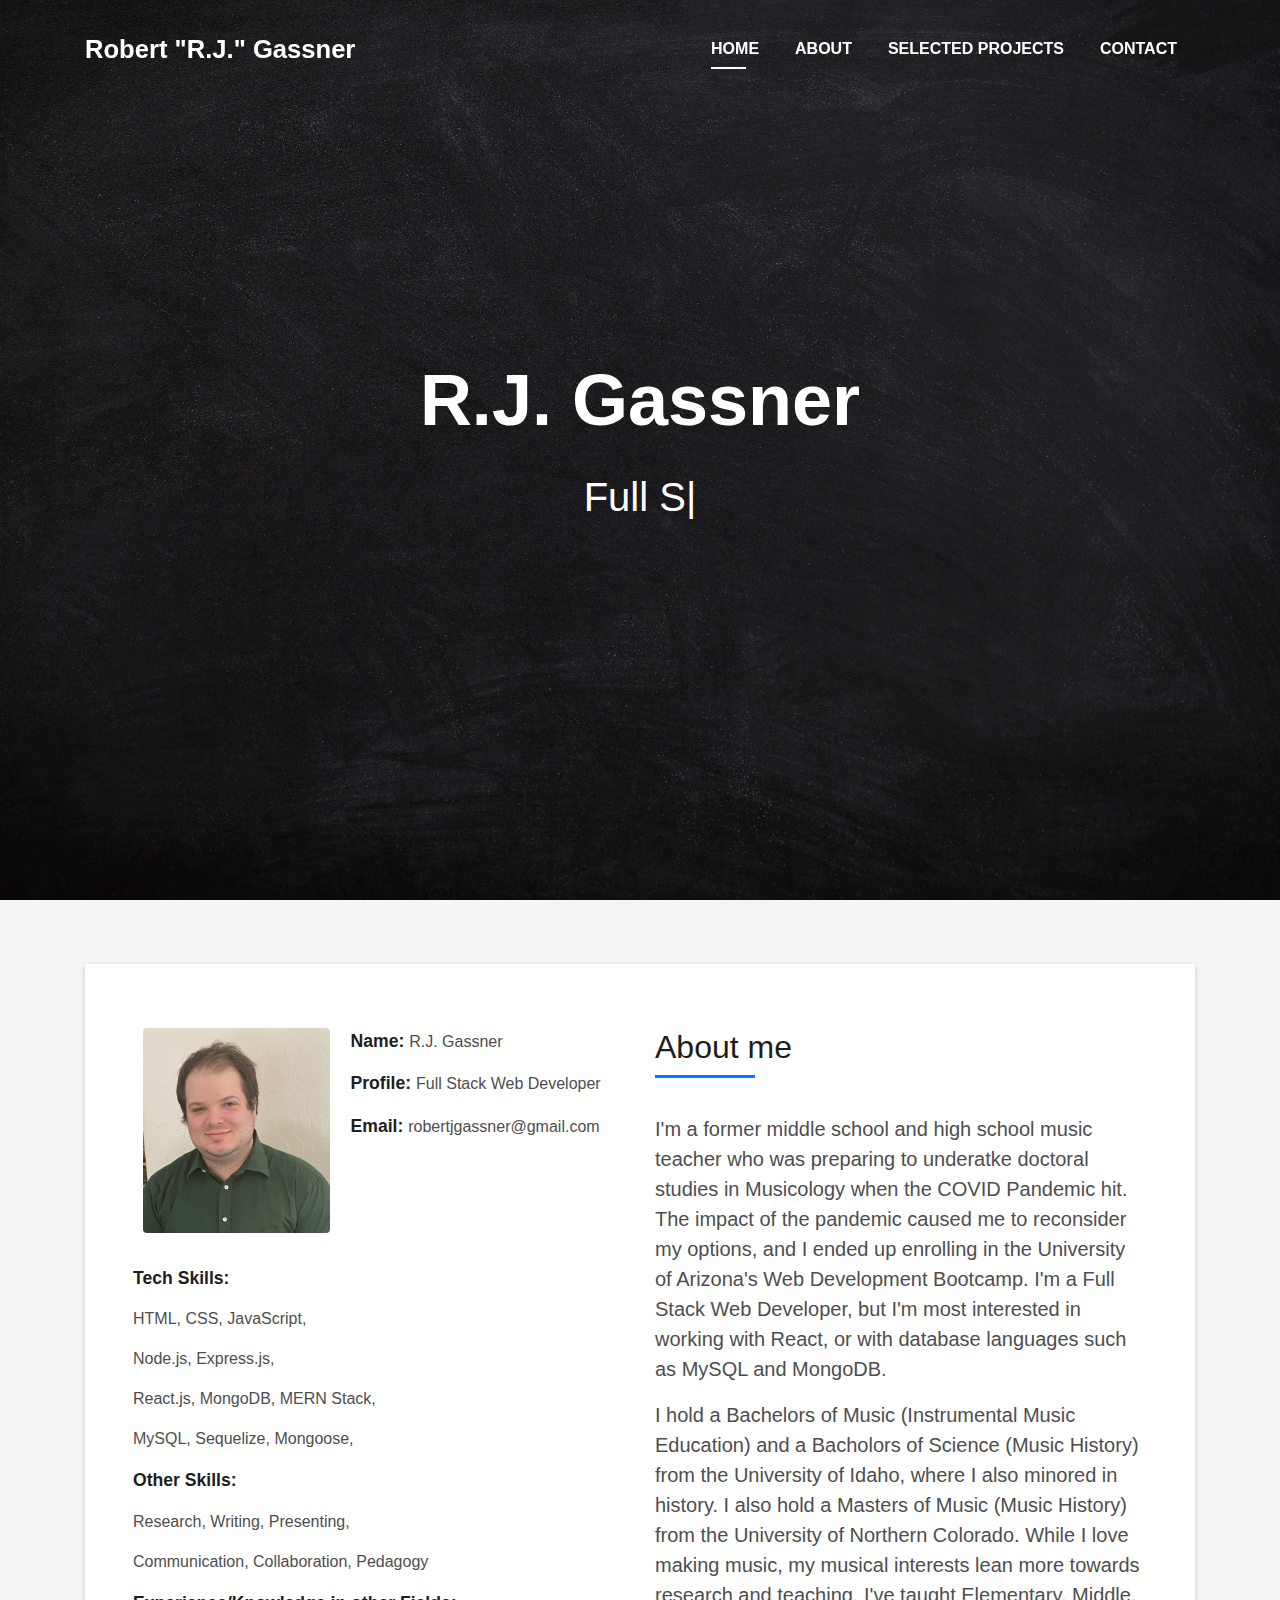
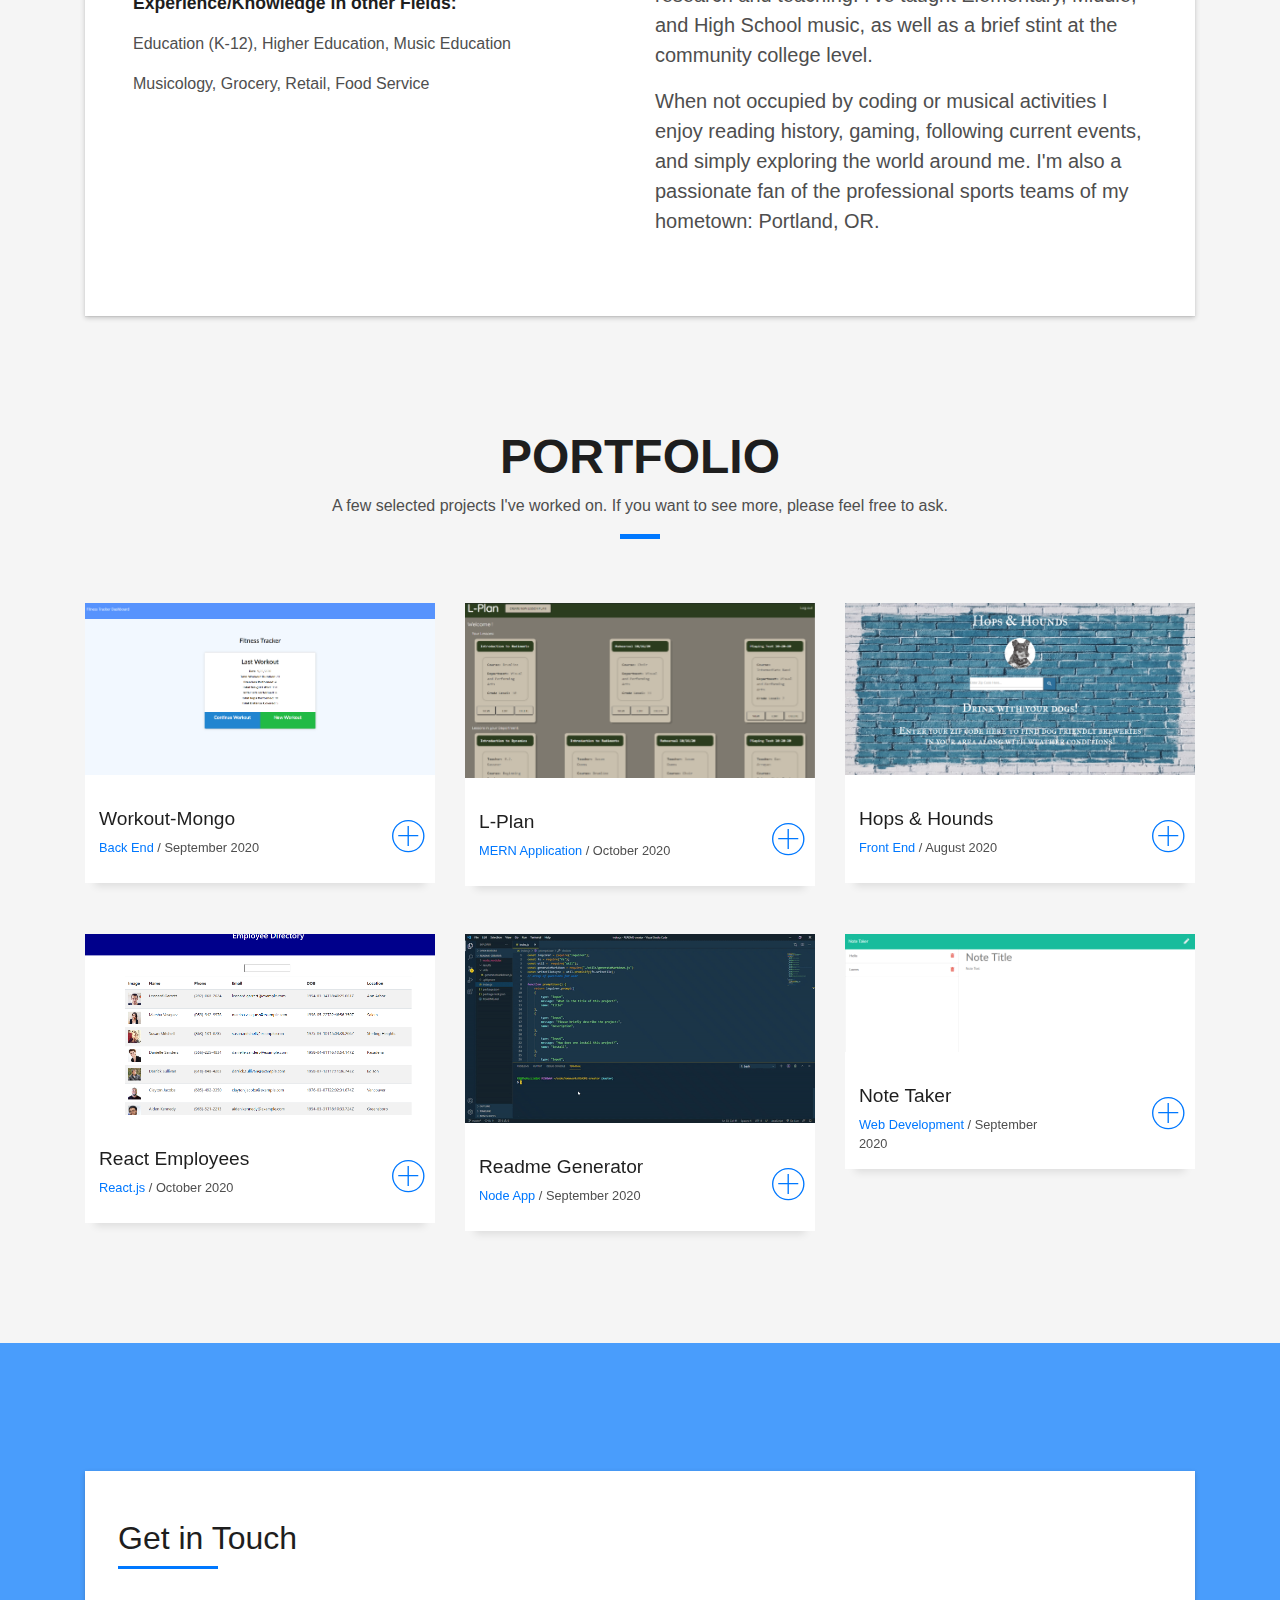
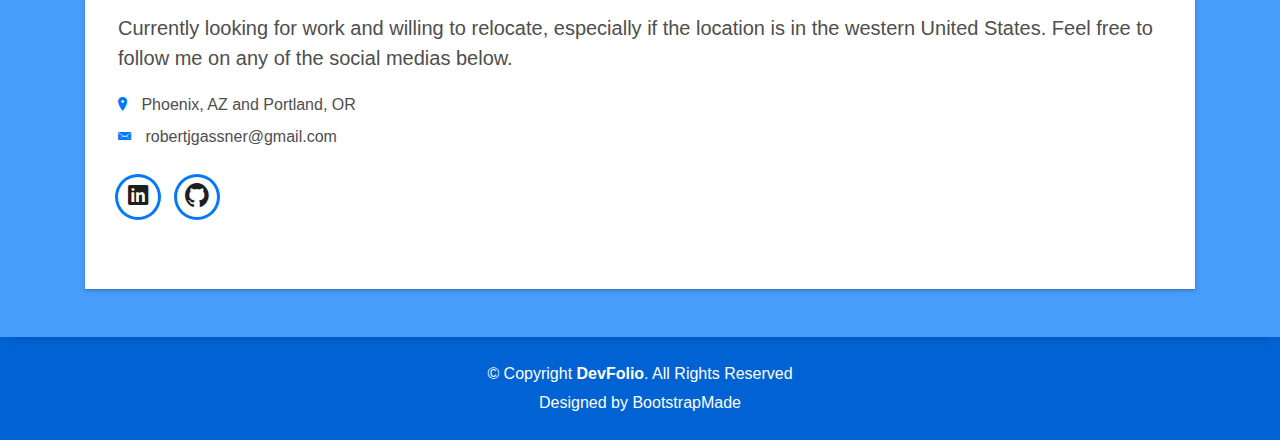
<file: index.html>
<!DOCTYPE html>
<html lang="en">

<head>
  <meta charset="utf-8">
  <meta content="width=device-width, initial-scale=1.0" name="viewport">

  <title>R.J. Gassner</title>
  <meta content="" name="descriptison">
  <meta content="" name="keywords">


  <!-- Vendor CSS Files -->
  <link href="assets/vendor/bootstrap/css/bootstrap.min.css" rel="stylesheet">
  <link href="assets/vendor/font-awesome/css/font-awesome.min.css" rel="stylesheet">
  <link href="assets/vendor/ionicons/css/ionicons.min.css" rel="stylesheet">
  <link href="assets/vendor/owl.carousel/assets/owl.carousel.min.css" rel="stylesheet">
  <link href="assets/vendor/venobox/venobox.css" rel="stylesheet">

  <!-- Template Main CSS File -->
  <link href="assets/css/style.css" rel="stylesheet">
  <link rel="stylesheet" href="https://cdn.jsdelivr.net/npm/bootstrap@4.5.3/dist/css/bootstrap.min.css" integrity="sha384-TX8t27EcRE3e/ihU7zmQxVncDAy5uIKz4rEkgIXeMed4M0jlfIDPvg6uqKI2xXr2" crossorigin="anonymous">

  <!-- =======================================================
  * Template Name: DevFolio - v2.3.0
  * Template URL: https://bootstrapmade.com/devfolio-bootstrap-portfolio-html-template/
  * Author: BootstrapMade.com
  * License: https://bootstrapmade.com/license/
  ======================================================== -->
</head>

<body id="page-top">

  <!-- ======= Header/ Navbar ======= -->
  <nav class="navbar navbar-b navbar-trans navbar-expand-md fixed-top" id="mainNav">
    <div class="container">
      <a class="navbar-brand js-scroll" href="#page-top">Robert "R.J." Gassner</a>
      <button class="navbar-toggler collapsed" type="button" data-toggle="collapse" data-target="#navbarDefault" aria-controls="navbarDefault" aria-expanded="false" aria-label="Toggle navigation">
        <span></span>
        <span></span>
        <span></span>
      </button>
      <div class="navbar-collapse collapse justify-content-end" id="navbarDefault">
        <ul class="navbar-nav">
          <li class="nav-item">
            <a class="nav-link js-scroll active" href="index.html">Home</a>
          </li>
          <li class="nav-item">
            <a class="nav-link js-scroll" href="#about">About</a>
          </li>
          <li class="nav-item">
            <a class="nav-link js-scroll" href="#work">Selected Projects</a>
          </li>
          <li class="nav-item">
            <a class="nav-link js-scroll" href="#contact">Contact</a>
          </li>
        </ul>
      </div>
    </div>
  </nav>

  <!-- ======= Intro Section ======= -->
  <div id="home" class="intro route bg-image" style="background-image: url(assets/img/blackboard.jpg)">
    <div class="overlay-itro"></div>
    <div class="intro-content display-table">
      <div class="table-cell">
        <div class="container">
          <!--<p class="display-6 color-d">Hello, world!</p>-->
          <h1 class="intro-title mb-4">R.J. Gassner</h1>
          <p class="intro-subtitle"><span class="text-slider-items">Full Stack Web Developer, Musicologist, Educator, Band Director</span><strong class="text-slider"></strong></p>
          <!-- <p class="pt-3"><a class="btn btn-primary btn js-scroll px-4" href="#about" role="button">Learn More</a></p> -->
        </div>
      </div>
    </div>
  </div><!-- End Intro Section -->

  <main id="main">

    <!-- ======= About Section ======= -->
    <section id="about" class="about-mf sect-pt4 route">
      <div class="container">
        <div class="row">
          <div class="col-sm-12">
            <div class="box-shadow-full">
              <div class="row">
                <div class="col-md-6">
                  <div class="row">
                    <div class="col-sm-6 col-md-5">
                      <div class="about-img">
                        <img src="assets/img/headshot.jpg" class="img-fluid rounded b-shadow-a" alt="">
                      </div>
                    </div>
                    <div class="col-sm-6 col-md-7">
                      <div class="about-info">
                        <p><span class="title-s">Name: </span> <span>R.J. Gassner</span></p>
                        <p><span class="title-s">Profile: </span> <span>Full Stack Web Developer</span></p>
                        <p><span class="title-s">Email: </span> <span>robertjgassner@gmail.com</span></p>
                       
                      </div>
                    </div>
                  </div>
                  <div class="skill-mf">
                    <p class="title-s">Tech Skills:</p>
                    <p> HTML, CSS, JavaScript,</p>
                    <p> Node.js, Express.js, </p>
                    <p>React.js, MongoDB, MERN Stack,</p>
                    <p>MySQL, Sequelize, Mongoose,</p>
                  </div>
                  <div>
                  <p class="title-s">Other Skills:</p>
                  <p> Research, Writing, Presenting,</p>
                  <p> Communication, Collaboration, Pedagogy</p>
                </div>
                <div>
                  <p class="title-s">Experience/Knowledge in other Fields:</p>
                  <p> Education (K-12), Higher Education, Music Education</p>
                  <p> Musicology, Grocery, Retail, Food Service</p>
                </div>
                </div>
                <div class="col-md-6">
                  <div class="about-me pt-4 pt-md-0">
                    <div class="title-box-2">
                      <h5 class="title-left">
                        About me
                      </h5>
                    </div>
                    <p class="lead">
                    I'm a former middle school and high school music teacher who was preparing to underatke doctoral studies in Musicology when the COVID Pandemic hit. The impact of the pandemic caused me to reconsider my options, and I ended up enrolling in the University of Arizona's Web Development Bootcamp. I'm a Full Stack Web Developer, but I'm most interested in working with React, or with database languages such as MySQL and MongoDB.
                    </p>
                    <p class="lead">
                      I hold a Bachelors of Music (Instrumental Music Education) and a Bacholors of Science (Music History) from the University of Idaho, where I also minored in history. I also hold a Masters of Music (Music History) from the University of Northern Colorado. While I love making music, my musical interests lean more towards research and teaching. I've taught Elementary, Middle, and High School music, as well as a brief stint at the community college level. 
                    </p>
                    <p class="lead">
                      When not occupied by coding or musical activities I enjoy reading history, gaming, following current events, and simply exploring the world around me. I'm also a passionate fan of the professional sports teams of my hometown: Portland, OR. 
                    </p>
                  </div>
                </div>
              </div>
            </div>
          </div>
        </div>
      </div>
    </section><!-- End About Section -->

  
    <!-- ======= Portfolio Section ======= -->
    <section id="work" class="portfolio-mf sect-pt4 route">
      <div class="container">
        <div class="row">
          <div class="col-sm-12">
            <div class="title-box text-center">
              <h3 class="title-a">
                Portfolio
              </h3>
              <p class="subtitle-a">
                A few selected projects I've worked on. If you want to see more, please feel free to ask. 
              </p>
              <div class="line-mf"></div>
            </div>
          </div>
        </div>
        <div class="row">
          <div class="col-md-4">
            <div class="work-box">
              <a href="assets/img/workout_mongo.png" data-gall="portfolioGallery" class="venobox">
                <div class="work-img">
                  <img src="assets/img/workout_mongo.png" alt="a screen shot of the application" class="img-fluid">
                </div>
              </a>
              <div class="work-content">
                <div class="row">
                  <div class="col-sm-8">
                    <h2 class="w-title">Workout-Mongo</h2>
                    <div class="w-more">
                      <span class="w-ctegory">Back End</span> / <span class="w-date">September 2020</span>
                    </div>
                  </div>
                  <div class="col-sm-4">
                    <div class="w-like">
                      <a href="https://razzlejazzled.github.io/RJ-G-Portfolio/Pages/portfolio-details.html"> <span class="ion-ios-plus-outline"></span></a>
                    </div>
                  </div>
                </div>
              </div>
            </div>
          </div>
          <div class="col-md-4">
            <div class="work-box">
              <a href="assets\img\l-planscreenshot.png" data-gall="portfolioGallery" class="venobox">
                <div class="work-img">
                  <img src="assets\img\l-planscreenshot.png" alt="a screenshot of the deployed application" class="img-fluid">
                </div>
              </a>
              <div class="work-content">
                <div class="row">
                  <div class="col-sm-8">
                    <h2 class="w-title">L-Plan</h2>
                    <div class="w-more">
                      <span class="w-ctegory">MERN Application</span> / <span class="w-date">October 2020</span>
                    </div>
                  </div>
                  <div class="col-sm-4">
                    <div class="w-like">
                      <a href="https://razzlejazzled.github.io/RJ-G-Portfolio/Pages/lplan-details.html"> <span class="ion-ios-plus-outline"></span></a>
                    </div>
                  </div>
                </div>
              </div>
            </div>
          </div>
          <div class="col-md-4">
            <div class="work-box">
              <a href="assets\img\h&h.png" data-gall="portfolioGallery" class="venobox">
                <div class="work-img">
                  <img src="assets\img\h&h.png" alt="a screenshot of the deployed application" class="img-fluid">
                </div>
              </a>
              <div class="work-content">
                <div class="row">
                  <div class="col-sm-8">
                    <h2 class="w-title">Hops & Hounds</h2>
                    <div class="w-more">
                      <span class="w-ctegory">Front End</span> / <span class="w-date">August 2020</span>
                    </div>
                  </div>
                  <div class="col-sm-4">
                    <div class="w-like">
                      <a href="Pages/hh-details.html"> <span class="ion-ios-plus-outline"></span></a>
                    </div>
                  </div>
                </div>
              </div>
            </div>
          </div>
          <div class="col-md-4">
            <div class="work-box">
              <a href="assets/img/RE.png" data-gall="portfolioGallery" class="venobox">
                <div class="work-img">
                  <img src="assets/img/RE.png" alt="a screenshot of the deployed application" class="img-fluid">
                </div>
              </a>
              <div class="work-content">
                <div class="row">
                  <div class="col-sm-8">
                    <h2 class="w-title">React Employees</h2>
                    <div class="w-more">
                      <span class="w-ctegory">React.js</span> / <span class="w-date">October 2020</span>
                    </div>
                  </div>
                  <div class="col-sm-4">
                    <div class="w-like">
                      <a href="Pages/react-employee-details.html"> <span class="ion-ios-plus-outline"></span></a>
                    </div>
                  </div>
                </div>
              </div>
            </div>
          </div>
          <div class="col-md-4">
            <div class="work-box">
              <a href="assets\img\README_gif.gif" data-gall="portfolioGallery" class="venobox">
                <div class="work-img">
                  <img src="assets\img\README_gif.gif" alt="a gif of the application" class="img-fluid">
                </div>
              </a>
              <div class="work-content">
                <div class="row">
                  <div class="col-sm-8">
                    <h2 class="w-title">Readme Generator</h2>
                    <div class="w-more">
                      <span class="w-ctegory">Node App</span> / <span class="w-date">September 2020</span>
                    </div>
                  </div>
                  <div class="col-sm-4">
                    <div class="w-like">
                      <a href="Pages/readme-details.html"> <span class="ion-ios-plus-outline"></span></a>
                    </div>
                  </div>
                </div>
              </div>
            </div>
          </div>
          <div class="col-md-4">
            <div class="work-box">
              <a href="assets\img\notetaker.png" data-gall="portfolioGallery" class="venobox">
                <div class="work-img">
                  <img src="assets\img\notetaker.png" alt="a screenshot of the deployed application" class="img-fluid">
                </div>
              </a>
              <div class="work-content">
                <div class="row">
                  <div class="col-sm-8">
                    <h2 class="w-title">Note Taker</h2>
                    <div class="w-more">
                      <span class="w-ctegory">Web Development</span> / <span class="w-date">September 2020</span>
                    </div>
                  </div>
                  <div class="col-sm-4">
                    <div class="w-like">
                      <a href="Pages/nt-details.html"> <span class="ion-ios-plus-outline"></span></a>
                    </div>
                  </div>
                </div>
              </div>
            </div>
          </div>

        </div>
      </div>
    </section><!-- End Portfolio Section -->

  

    <!-- ======= Contact Section ======= -->
    <section class="paralax-mf footer-paralax bg-image sect-mt4 route" style="background-image: url(assets/img/overlay-bg.jpg)">
      <div class="overlay-mf"></div>
      <div class="container">
        <div class="row">
          <div class="col-sm-12">
            <div class="contact-mf">
              <div id="contact" class="box-shadow-full">
                <div class="row">
        
                
                    <div class="title-box-2 pt-4 pt-md-0">
                      <h5 class="title-left">
                        Get in Touch
                      </h5>
                    </div>
                    <div class="more-info">
                      <p class="lead">
                        Currently looking for work and willing to relocate, especially if the location is in the western United States. 

                        Feel free to follow me on any of the social medias below. 
                      </p>
                      <ul class="list-ico">
                        <li><span class="ion-ios-location"></span> Phoenix, AZ and Portland, OR</li>
                        <li><span class="ion-email"></span> robertjgassner@gmail.com</li>
                        
                        
                      </ul>
                    </div>
                    <div class="socials">
                      <ul>
                        <li><a href="https://www.linkedin.com/in/rjgassner/"><span class="ico-circle"><i class="ion-social-linkedin"></i></span></a></li>
                        <li><a href="https://github.com/razzlejazzled"><span class="ico-circle"><i class="ion-social-github"></i></span></a></li>
                        
                      </ul>
                    </div>
                  </div>
                </div>
              </div>
            </div>
          </div>
        </div>
      </div>
    </section><!-- End Contact Section -->

  </main><!-- End #main -->

  <!-- ======= Footer ======= -->
  <footer>
    <div class="container">
      <div class="row">
        <div class="col-sm-12">
          <div class="copyright-box">
            <p class="copyright">&copy; Copyright <strong>DevFolio</strong>. All Rights Reserved</p>
            <div class="credits">
              <!--
              All the links in the footer should remain intact.
              You can delete the links only if you purchased the pro version.
              Licensing information: https://bootstrapmade.com/license/
              Purchase the pro version with working PHP/AJAX contact form: https://bootstrapmade.com/buy/?theme=DevFolio
            -->
              Designed by <a href="https://bootstrapmade.com/">BootstrapMade</a>
            </div>
          </div>
        </div>
      </div>
    </div>
  </footer><!-- End  Footer -->

  <a href="#" class="back-to-top"><i class="fa fa-chevron-up"></i></a>
  <div id="preloader"></div>

  <!-- Vendor JS Files -->
  <script src="assets/vendor/jquery/jquery.min.js"></script>
  <script src="assets/vendor/bootstrap/js/bootstrap.bundle.min.js"></script>
  <script src="assets/vendor/jquery.easing/jquery.easing.min.js"></script>
  <script src="assets/vendor/php-email-form/validate.js"></script>
  <script src="assets/vendor/waypoints/jquery.waypoints.min.js"></script>
  <script src="assets/vendor/counterup/jquery.counterup.min.js"></script>
  <script src="assets/vendor/owl.carousel/owl.carousel.min.js"></script>
  <script src="assets/vendor/typed.js/typed.min.js"></script>
  <script src="assets/vendor/venobox/venobox.min.js"></script>

  <!-- Template Main JS File -->
  <script src="assets/js/main.js"></script>

</body>

</html>
</file>
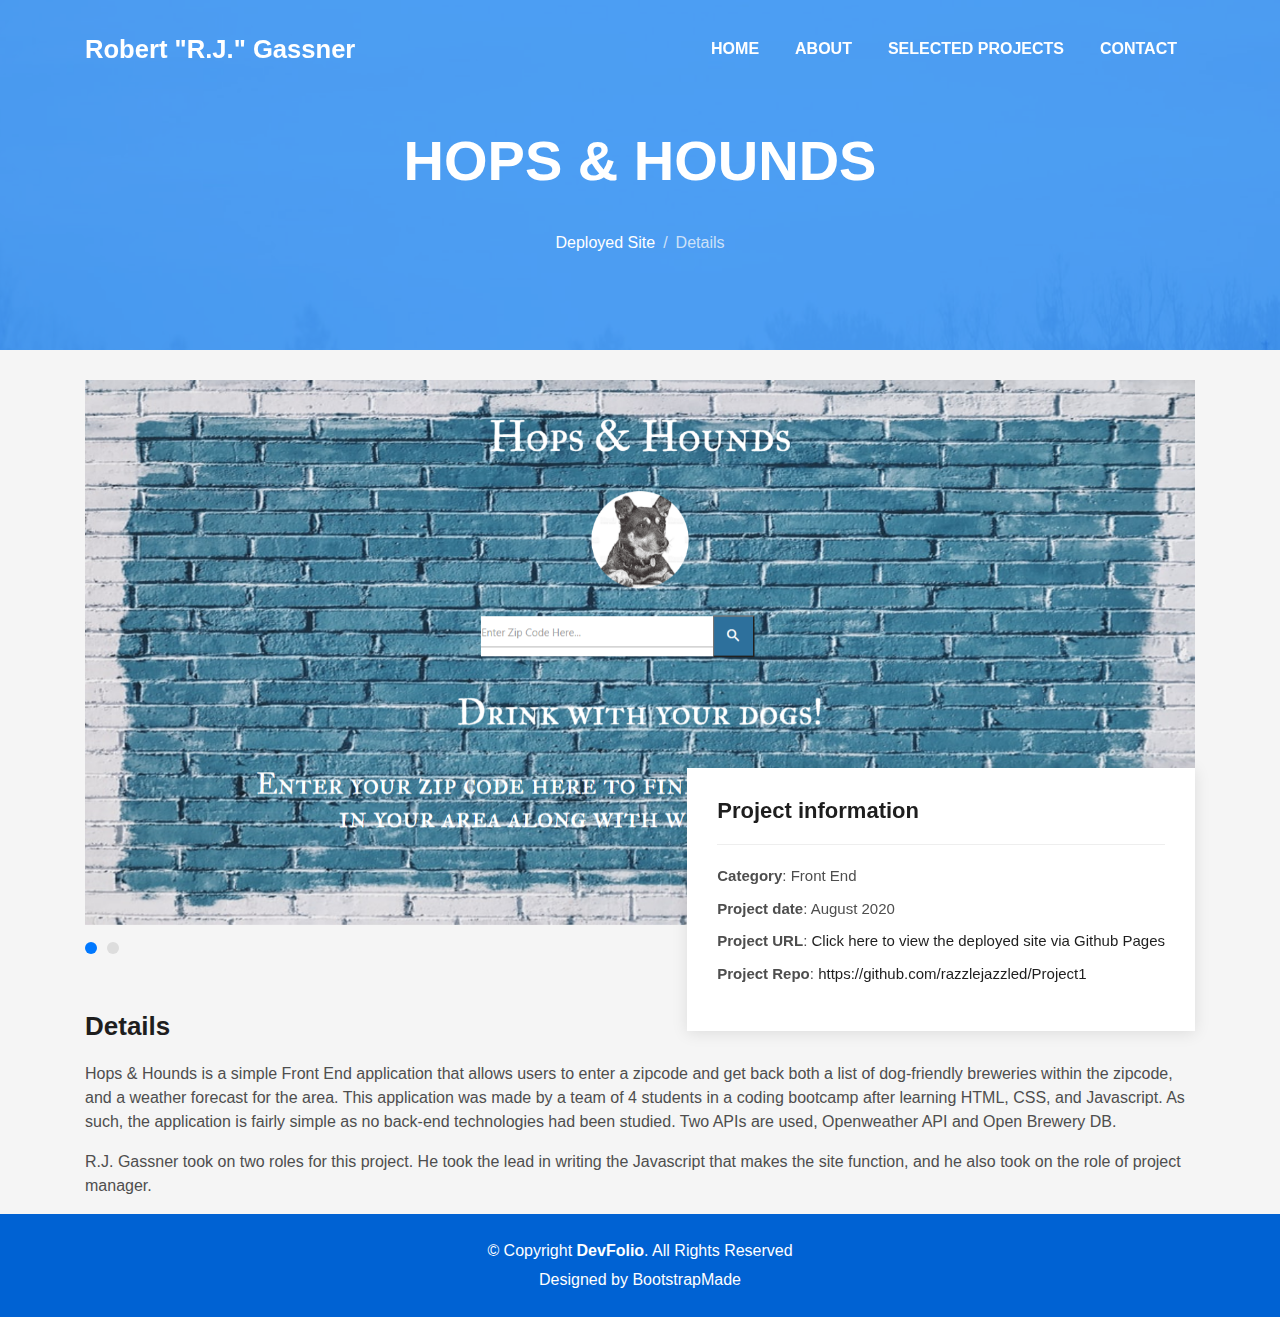
<file: hh-details.html>
<!DOCTYPE html>
<html lang="en">

<head>
  <meta charset="utf-8">
  <meta content="width=device-width, initial-scale=1.0" name="viewport">

  <title>R.J. Gassner</title>
  <meta content="" name="descriptison">
  <meta content="" name="keywords">

  <!-- Favicons -->
  <link href="assets/img/favicon.png" rel="icon">
  <link href="assets/img/apple-touch-icon.png" rel="apple-touch-icon">

  <!-- Vendor CSS Files -->
  <link href="assets/vendor/bootstrap/css/bootstrap.min.css" rel="stylesheet">
  <link href="assets/vendor/font-awesome/css/font-awesome.min.css" rel="stylesheet">
  <link href="assets/vendor/ionicons/css/ionicons.min.css" rel="stylesheet">
  <link href="assets/vendor/owl.carousel/assets/owl.carousel.min.css" rel="stylesheet">
  <link href="assets/vendor/venobox/venobox.css" rel="stylesheet">

  <!-- Template Main CSS File -->
  <link href="assets/css/style.css" rel="stylesheet">

  <!-- =======================================================
  * Template Name: DevFolio - v2.3.0
  * Template URL: https://bootstrapmade.com/devfolio-bootstrap-portfolio-html-template/
  * Author: BootstrapMade.com
  * License: https://bootstrapmade.com/license/
  ======================================================== -->
</head>

<body id="page-top">

  <!-- ======= Header/ Navbar ======= -->
  <nav class="navbar navbar-b navbar-trans navbar-expand-md fixed-top" id="mainNav">
    <div class="container">
      <a class="navbar-brand js-scroll" href="#page-top">Robert "R.J." Gassner</a>
      <button class="navbar-toggler collapsed" type="button" data-toggle="collapse" data-target="#navbarDefault" aria-controls="navbarDefault" aria-expanded="false" aria-label="Toggle navigation">
        <span></span>
        <span></span>
        <span></span>
      </button>
      <div class="navbar-collapse collapse justify-content-end" id="navbarDefault">
        <ul class="navbar-nav">
          <li class="nav-item">
            <a class="nav-link js-scroll active" href="index.html">Home</a>
          </li>
          <li class="nav-item">
            <a class="nav-link js-scroll" href="index.html#about">About</a>
          </li>
          <li class="nav-item">
            <a class="nav-link js-scroll" href="index.html#work">Selected Projects</a>
          </li>
          <li class="nav-item">
            <a class="nav-link js-scroll" href="index.html#contact">Contact</a>
          </li>
        </ul>
      </div>
    </div>
  </nav>

  <div class="intro intro-single route bg-image" style="background-image: url(assets/img/overlay-bg.jpg)">
    <div class="overlay-mf"></div>
    <div class="intro-content display-table">
      <div class="table-cell">
        <div class="container">
          <h2 class="intro-title mb-4">Hops & Hounds</h2>
          <ol class="breadcrumb d-flex justify-content-center">
            <li class="breadcrumb-item">
              <a href="https://razzlejazzled.github.io/Project1/">Deployed Site</a>
            </li>
            <li class="breadcrumb-item active">Details</li>
          </ol>
        </div>
      </div>
    </div>
  </div>

  <main id="main">

    <!-- ======= Portfolio Details Section ======= -->
    <section class="portfolio-details">
      <div class="container">

        <div class="portfolio-details-container">

          <div class="owl-carousel portfolio-details-carousel">
            <img src="assets/img/h&h.png" class="img-fluid" alt="The website's landing page">
            <img src="assets/img/hhresults.png" class="img-fluid" alt="The results page, showing the breweries in the zip code above, and a weather forecast below.">
          </div>

          <div class="portfolio-info">
            <h3>Project information</h3>
            <ul>
              <li><strong>Category</strong>: Front End</li>
              <li><strong>Project date</strong>: August 2020</li>
              <li><strong>Project URL</strong>: <a href="https://razzlejazzled.github.io/Project1/">Click here to view the deployed site via Github Pages</a></li>
              <li><strong>Project Repo</strong>: <a href="https://github.com/razzlejazzled/Project1">https://github.com/razzlejazzled/Project1</a></li>
            </ul>
          </div>

        </div>

        <div class="portfolio-description">
          <h2>Details</h2>
          <p>
            Hops & Hounds is a simple Front End application that allows users to enter a zipcode and get back both a list of dog-friendly breweries within the zipcode, and a weather forecast for the area. This application was made by a team of 4 students in a coding bootcamp after learning HTML, CSS, and Javascript. As such, the application is fairly simple as no back-end technologies had been studied. Two APIs are used, Openweather API and Open Brewery DB. </p>
            <p>
            R.J. Gassner took on two roles for this project. He took the lead in writing the Javascript that makes the site function, and he also took on the role of project manager. 
          </p>
        </div>
      </div>
    </section><!-- End Portfolio Details Section -->

  </main><!-- End #main -->

  <!-- ======= Footer ======= -->
  <footer>
    <div class="container">
      <div class="row">
        <div class="col-sm-12">
          <div class="copyright-box">
            <p class="copyright">&copy; Copyright <strong>DevFolio</strong>. All Rights Reserved</p>
            <div class="credits">
              <!--
              All the links in the footer should remain intact.
              You can delete the links only if you purchased the pro version.
              Licensing information: https://bootstrapmade.com/license/
              Purchase the pro version with working PHP/AJAX contact form: https://bootstrapmade.com/buy/?theme=DevFolio
            -->
              Designed by <a href="https://bootstrapmade.com/">BootstrapMade</a>
            </div>
          </div>
        </div>
      </div>
    </div>
  </footer><!-- End  Footer -->

  <a href="#" class="back-to-top"><i class="fa fa-chevron-up"></i></a>
  <div id="preloader"></div>

  <!-- Vendor JS Files -->
  <script src="assets/vendor/jquery/jquery.min.js"></script>
  <script src="assets/vendor/bootstrap/js/bootstrap.bundle.min.js"></script>
  <script src="assets/vendor/jquery.easing/jquery.easing.min.js"></script>
  <script src="assets/vendor/php-email-form/validate.js"></script>
  <script src="assets/vendor/waypoints/jquery.waypoints.min.js"></script>
  <script src="assets/vendor/counterup/jquery.counterup.min.js"></script>
  <script src="assets/vendor/owl.carousel/owl.carousel.min.js"></script>
  <script src="assets/vendor/typed.js/typed.min.js"></script>
  <script src="assets/vendor/venobox/venobox.min.js"></script>

  <!-- Template Main JS File -->
  <script src="assets/js/main.js"></script>

</body>

</html>
</file>
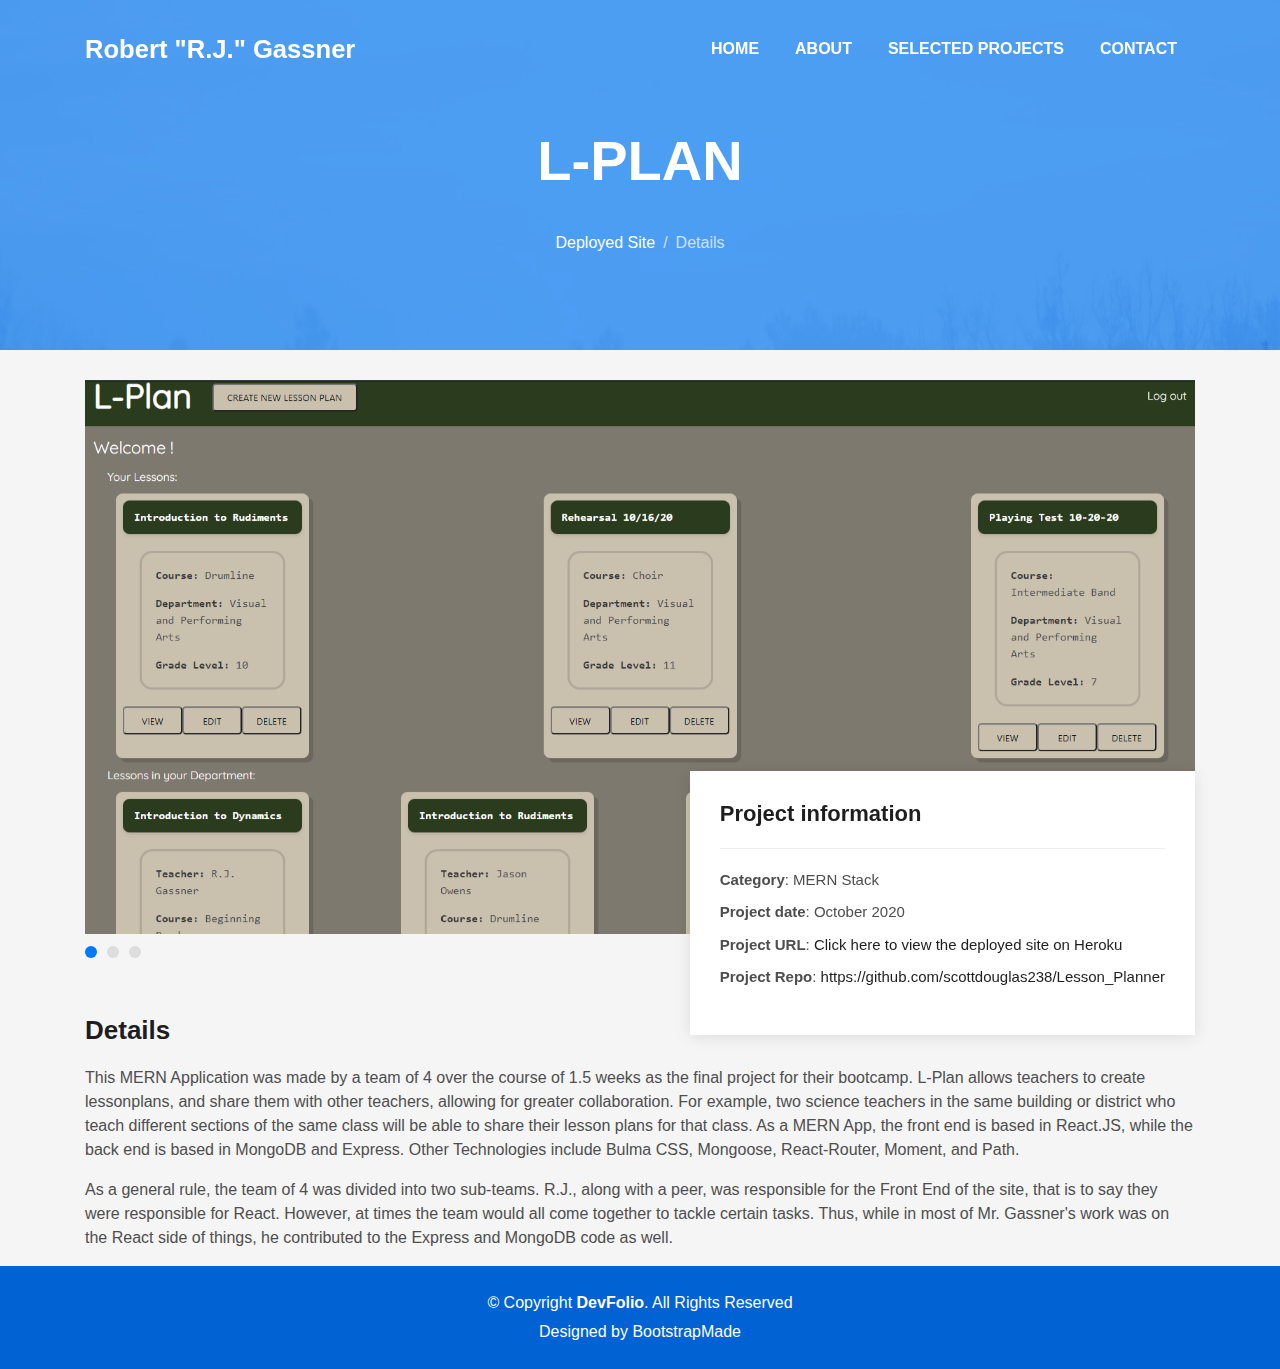
<file: lplan-details.html>
<!DOCTYPE html>
<html lang="en">

<head>
  <meta charset="utf-8">
  <meta content="width=device-width, initial-scale=1.0" name="viewport">

  <title>R.J. Gassner</title>
  <meta content="" name="descriptison">
  <meta content="" name="keywords">

  <!-- Favicons -->
  <link href="assets/img/favicon.png" rel="icon">
  <link href="assets/img/apple-touch-icon.png" rel="apple-touch-icon">

  <!-- Vendor CSS Files -->
  <link href="assets/vendor/bootstrap/css/bootstrap.min.css" rel="stylesheet">
  <link href="assets/vendor/font-awesome/css/font-awesome.min.css" rel="stylesheet">
  <link href="assets/vendor/ionicons/css/ionicons.min.css" rel="stylesheet">
  <link href="assets/vendor/owl.carousel/assets/owl.carousel.min.css" rel="stylesheet">
  <link href="assets/vendor/venobox/venobox.css" rel="stylesheet">

  <!-- Template Main CSS File -->
  <link href="assets/css/style.css" rel="stylesheet">

  <!-- =======================================================
  * Template Name: DevFolio - v2.3.0
  * Template URL: https://bootstrapmade.com/devfolio-bootstrap-portfolio-html-template/
  * Author: BootstrapMade.com
  * License: https://bootstrapmade.com/license/
  ======================================================== -->
</head>

<body id="page-top">

  <!-- ======= Header/ Navbar ======= -->
  <nav class="navbar navbar-b navbar-trans navbar-expand-md fixed-top" id="mainNav">
    <div class="container">
      <a class="navbar-brand js-scroll" href="#page-top">Robert "R.J." Gassner</a>
      <button class="navbar-toggler collapsed" type="button" data-toggle="collapse" data-target="#navbarDefault" aria-controls="navbarDefault" aria-expanded="false" aria-label="Toggle navigation">
        <span></span>
        <span></span>
        <span></span>
      </button>
      <div class="navbar-collapse collapse justify-content-end" id="navbarDefault">
        <ul class="navbar-nav">
          <li class="nav-item">
            <a class="nav-link js-scroll active" href="index.html">Home</a>
          </li>
          <li class="nav-item">
            <a class="nav-link js-scroll" href="index.html#about">About</a>
          </li>
          <li class="nav-item">
            <a class="nav-link js-scroll" href="index.html#work">Selected Projects</a>
          </li>
          <li class="nav-item">
            <a class="nav-link js-scroll" href="index.html#contact">Contact</a>
          </li>
        </ul>
      </div>
    </div>
  </nav>

  <div class="intro intro-single route bg-image" style="background-image: url(assets/img/overlay-bg.jpg)">
    <div class="overlay-mf"></div>
    <div class="intro-content display-table">
      <div class="table-cell">
        <div class="container">
          <h2 class="intro-title mb-4">L-Plan</h2>
          <ol class="breadcrumb d-flex justify-content-center">
            <li class="breadcrumb-item">
              <a href="https://sheltered-hollows-22179.herokuapp.com">Deployed Site</a>
            </li>
            <li class="breadcrumb-item active">Details</li>
          </ol>
        </div>
      </div>
    </div>
  </div>

  <main id="main">

    <!-- ======= Portfolio Details Section ======= -->
    <section class="portfolio-details">
      <div class="container">

        <div class="portfolio-details-container">

          <div class="owl-carousel portfolio-details-carousel">
            <img src="assets/img/l-planscreenshot.png" class="img-fluid" alt="The application's dashboard, showing the lesson plans the user has access to.">
            <img src="assets/img/lplan-login.png" class="img-fluid" alt="The application's log-in screen.">
            <img src="assets/img/lplan-plan.png" class="img-fluid" alt="The form a teacher fills out to create their lessonplan.">
          </div>

          <div class="portfolio-info">
            <h3>Project information</h3>
            <ul>
              <li><strong>Category</strong>: MERN Stack</li>
              <li><strong>Project date</strong>: October 2020</li>
              <li><strong>Project URL</strong>: <a href="https://sheltered-hollows-22179.herokuapp.com">Click here to view the deployed site on Heroku</a></li>
              <li><strong>Project Repo</strong>: <a href="https://github.com/scottdouglas238/Lesson_Planner">https://github.com/scottdouglas238/Lesson_Planner</a></li>
            </ul>
          </div>

        </div>

        <div class="portfolio-description">
          <h2>Details</h2>
          <p>
            This MERN Application was made by a team of 4 over the course of 1.5 weeks as the final project for their bootcamp. L-Plan allows teachers to create lessonplans, and share them with other teachers, allowing for greater collaboration. For example, two science teachers in the same building or district who teach different sections of the same class will be able to share their lesson plans for that class. As a MERN App, the front end is based in React.JS, while the back end is based in MongoDB and Express. Other Technologies include Bulma CSS, Mongoose, React-Router, Moment, and Path. 
          </p>
          <p>
            As a general rule, the team of 4 was divided into two sub-teams. R.J., along with a  peer, was responsible for the Front End of the site, that is to say they were responsible for React. However, at times the team would all come together to tackle certain tasks. Thus, while in most of Mr. Gassner's work was on the React side of things, he contributed to the Express and MongoDB code as well. 
          </p>
        </div>
      </div>
    </section><!-- End Portfolio Details Section -->

  </main><!-- End #main -->

  <!-- ======= Footer ======= -->
  <footer>
    <div class="container">
      <div class="row">
        <div class="col-sm-12">
          <div class="copyright-box">
            <p class="copyright">&copy; Copyright <strong>DevFolio</strong>. All Rights Reserved</p>
            <div class="credits">
              <!--
              All the links in the footer should remain intact.
              You can delete the links only if you purchased the pro version.
              Licensing information: https://bootstrapmade.com/license/
              Purchase the pro version with working PHP/AJAX contact form: https://bootstrapmade.com/buy/?theme=DevFolio
            -->
              Designed by <a href="https://bootstrapmade.com/">BootstrapMade</a>
            </div>
          </div>
        </div>
      </div>
    </div>
  </footer><!-- End  Footer -->

  <a href="#" class="back-to-top"><i class="fa fa-chevron-up"></i></a>
  <div id="preloader"></div>

  <!-- Vendor JS Files -->
  <script src="assets/vendor/jquery/jquery.min.js"></script>
  <script src="assets/vendor/bootstrap/js/bootstrap.bundle.min.js"></script>
  <script src="assets/vendor/jquery.easing/jquery.easing.min.js"></script>
  <script src="assets/vendor/php-email-form/validate.js"></script>
  <script src="assets/vendor/waypoints/jquery.waypoints.min.js"></script>
  <script src="assets/vendor/counterup/jquery.counterup.min.js"></script>
  <script src="assets/vendor/owl.carousel/owl.carousel.min.js"></script>
  <script src="assets/vendor/typed.js/typed.min.js"></script>
  <script src="assets/vendor/venobox/venobox.min.js"></script>

  <!-- Template Main JS File -->
  <script src="assets/js/main.js"></script>

</body>

</html>
</file>
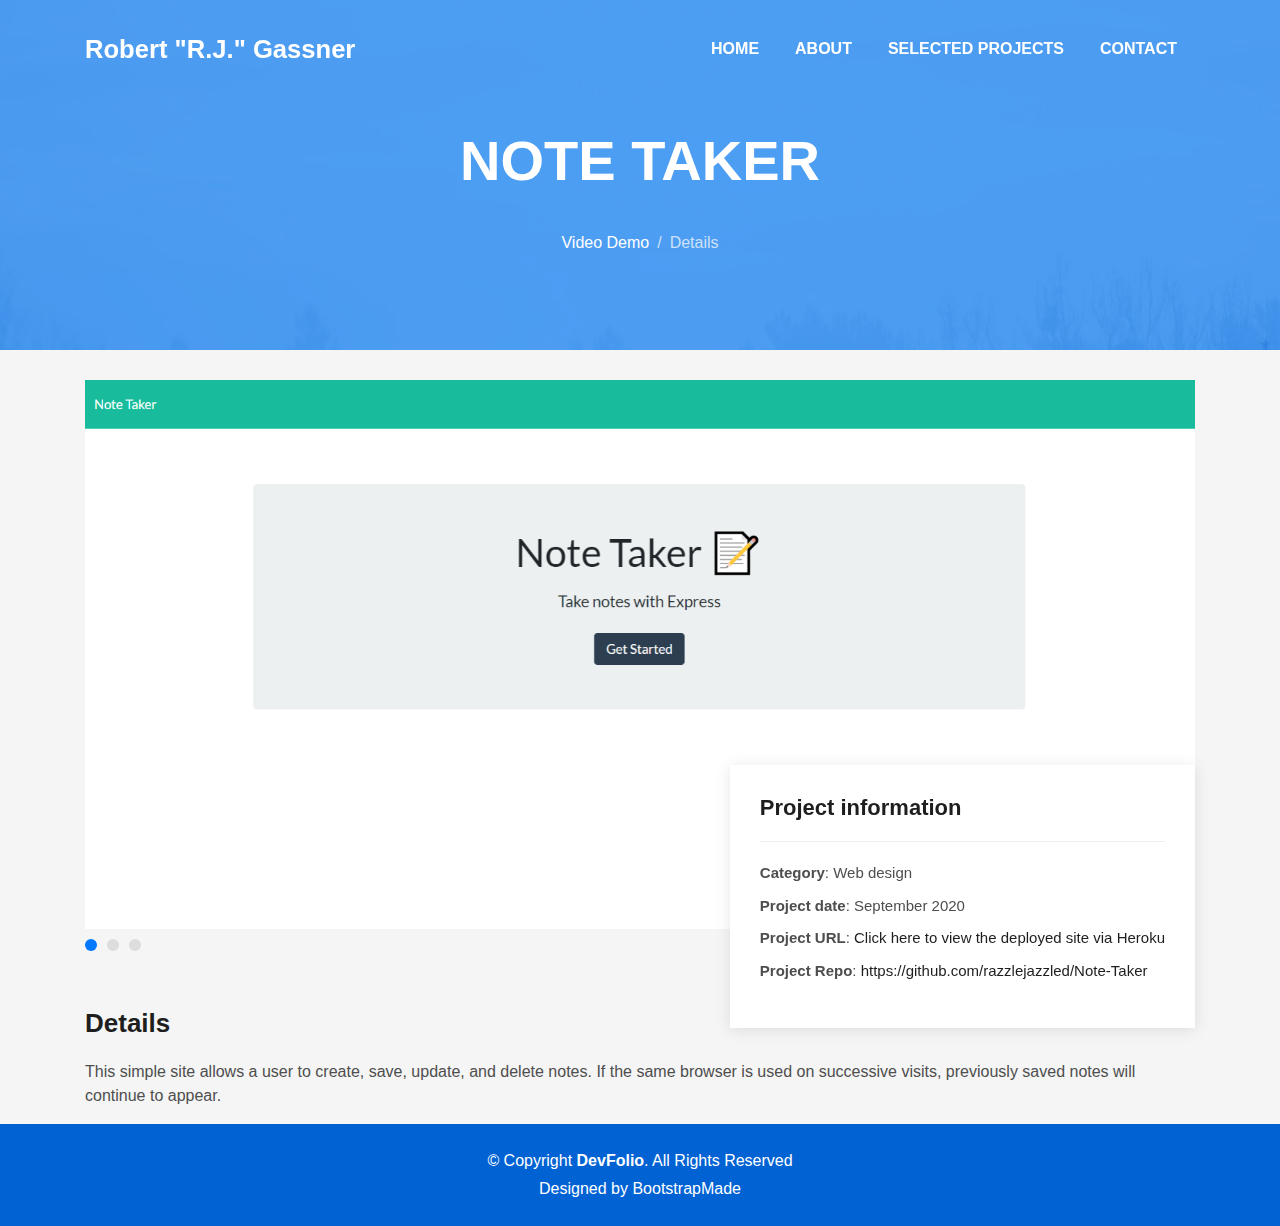
<file: nt-details.html>
<!DOCTYPE html>
<html lang="en">

<head>
  <meta charset="utf-8">
  <meta content="width=device-width, initial-scale=1.0" name="viewport">

  <title>R.J. Gassner</title>
  <meta content="" name="descriptison">
  <meta content="" name="keywords">

  <!-- Favicons -->
  <link href="assets/img/favicon.png" rel="icon">
  <link href="assets/img/apple-touch-icon.png" rel="apple-touch-icon">

  <!-- Vendor CSS Files -->
  <link href="assets/vendor/bootstrap/css/bootstrap.min.css" rel="stylesheet">
  <link href="assets/vendor/font-awesome/css/font-awesome.min.css" rel="stylesheet">
  <link href="assets/vendor/ionicons/css/ionicons.min.css" rel="stylesheet">
  <link href="assets/vendor/owl.carousel/assets/owl.carousel.min.css" rel="stylesheet">
  <link href="assets/vendor/venobox/venobox.css" rel="stylesheet">

  <!-- Template Main CSS File -->
  <link href="assets/css/style.css" rel="stylesheet">

  <!-- =======================================================
  * Template Name: DevFolio - v2.3.0
  * Template URL: https://bootstrapmade.com/devfolio-bootstrap-portfolio-html-template/
  * Author: BootstrapMade.com
  * License: https://bootstrapmade.com/license/
  ======================================================== -->
</head>

<body id="page-top">

  <!-- ======= Header/ Navbar ======= -->
  <nav class="navbar navbar-b navbar-trans navbar-expand-md fixed-top" id="mainNav">
    <div class="container">
      <a class="navbar-brand js-scroll" href="#page-top">Robert "R.J." Gassner</a>
      <button class="navbar-toggler collapsed" type="button" data-toggle="collapse" data-target="#navbarDefault" aria-controls="navbarDefault" aria-expanded="false" aria-label="Toggle navigation">
        <span></span>
        <span></span>
        <span></span>
      </button>
      <div class="navbar-collapse collapse justify-content-end" id="navbarDefault">
        <ul class="navbar-nav">
          <li class="nav-item">
            <a class="nav-link js-scroll active" href="index.html">Home</a>
          </li>
          <li class="nav-item">
            <a class="nav-link js-scroll" href="index.html#about">About</a>
          </li>
          <li class="nav-item">
            <a class="nav-link js-scroll" href="index.html#work">Selected Projects</a>
          </li>
          <li class="nav-item">
            <a class="nav-link js-scroll" href="index.html#contact">Contact</a>
          </li>
        </ul>
      </div>
    </div>
  </nav>

  <div class="intro intro-single route bg-image" style="background-image: url(assets/img/overlay-bg.jpg)">
    <div class="overlay-mf"></div>
    <div class="intro-content display-table">
      <div class="table-cell">
        <div class="container">
          <h2 class="intro-title mb-4">Note Taker</h2>
          <ol class="breadcrumb d-flex justify-content-center">
            <li class="breadcrumb-item">
              <a href="https://www.youtube.com/watch?v=qDDhIA4-jKY&feature=youtu.be">Video Demo</a>
            </li>
            <li class="breadcrumb-item active">Details</li>
          </ol>
        </div>
      </div>
    </div>
  </div>

  <main id="main">

    <!-- ======= Portfolio Details Section ======= -->
    <section class="portfolio-details">
      <div class="container">

        <div class="portfolio-details-container">

          <div class="owl-carousel portfolio-details-carousel">
            <img src="assets\img\nt-landing.png" class="img-fluid" alt="The landing page for the application. A large button prompts the user to get started">
            <img src="assets\img\notetaker.png" class="img-fluid" alt="A column on the left shows the titles of saved notes. A larger column on the right shows text boxes to copmose a new note. ">
            <img src="assets\img\nt-notes.png" class="img-fluid" alt="Same as the previous, except this time a new note is being created. The text reads 'the quick brown fox jumps over the lazy brown dog.'">
          </div>

          <div class="portfolio-info">
            <h3>Project information</h3>
            <ul>
              <li><strong>Category</strong>: Web design</li>
              <li><strong>Project date</strong>: September 2020</li>
              <li><strong>Project URL</strong>: <a href="https://young-oasis-46216.herokuapp.com">Click here to view the deployed site via Heroku</a></li>
              <li><strong>Project Repo</strong>: <a href="https://github.com/razzlejazzled/Note-Taker">https://github.com/razzlejazzled/Note-Taker</a></li>
            </ul>
          </div>

        </div>

        <div class="portfolio-description">
          <h2>Details</h2>
          <p>
            This simple site allows a user to create, save, update, and delete notes. If the same browser is used on successive visits, previously saved notes will continue to appear. 
          </p>
        </div>
      </div>
    </section><!-- End Portfolio Details Section -->

  </main><!-- End #main -->

  <!-- ======= Footer ======= -->
  <footer>
    <div class="container">
      <div class="row">
        <div class="col-sm-12">
          <div class="copyright-box">
            <p class="copyright">&copy; Copyright <strong>DevFolio</strong>. All Rights Reserved</p>
            <div class="credits">
              <!--
              All the links in the footer should remain intact.
              You can delete the links only if you purchased the pro version.
              Licensing information: https://bootstrapmade.com/license/
              Purchase the pro version with working PHP/AJAX contact form: https://bootstrapmade.com/buy/?theme=DevFolio
            -->
              Designed by <a href="https://bootstrapmade.com/">BootstrapMade</a>
            </div>
          </div>
        </div>
      </div>
    </div>
  </footer><!-- End  Footer -->

  <a href="#" class="back-to-top"><i class="fa fa-chevron-up"></i></a>
  <div id="preloader"></div>

  <!-- Vendor JS Files -->
  <script src="assets/vendor/jquery/jquery.min.js"></script>
  <script src="assets/vendor/bootstrap/js/bootstrap.bundle.min.js"></script>
  <script src="assets/vendor/jquery.easing/jquery.easing.min.js"></script>
  <script src="assets/vendor/php-email-form/validate.js"></script>
  <script src="assets/vendor/waypoints/jquery.waypoints.min.js"></script>
  <script src="assets/vendor/counterup/jquery.counterup.min.js"></script>
  <script src="assets/vendor/owl.carousel/owl.carousel.min.js"></script>
  <script src="assets/vendor/typed.js/typed.min.js"></script>
  <script src="assets/vendor/venobox/venobox.min.js"></script>

  <!-- Template Main JS File -->
  <script src="assets/js/main.js"></script>

</body>

</html>
</file>
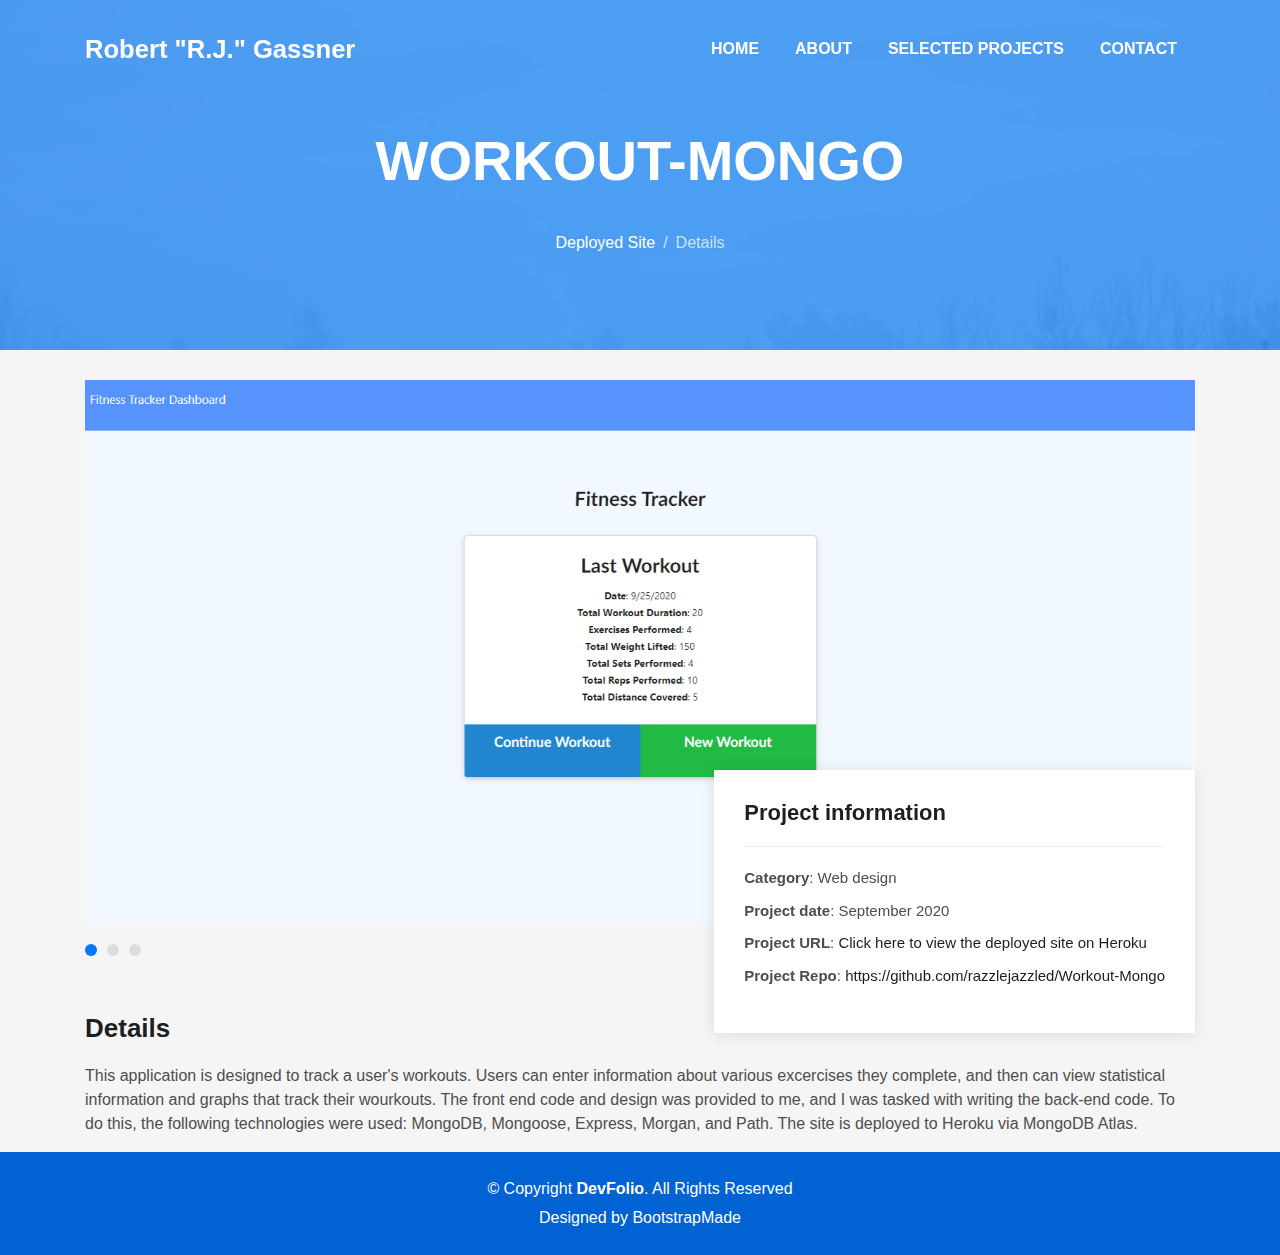
<file: portfolio-details.html>
<!DOCTYPE html>
<html lang="en">

<head>
  <meta charset="utf-8">
  <meta content="width=device-width, initial-scale=1.0" name="viewport">

  <title>R.J. Gassner</title>
  <meta content="" name="descriptison">
  <meta content="" name="keywords">

  <!-- Favicons -->
  <link href="assets/img/favicon.png" rel="icon">
  <link href="assets/img/apple-touch-icon.png" rel="apple-touch-icon">

  <!-- Vendor CSS Files -->
  <link href="assets/vendor/bootstrap/css/bootstrap.min.css" rel="stylesheet">
  <link href="assets/vendor/font-awesome/css/font-awesome.min.css" rel="stylesheet">
  <link href="assets/vendor/ionicons/css/ionicons.min.css" rel="stylesheet">
  <link href="assets/vendor/owl.carousel/assets/owl.carousel.min.css" rel="stylesheet">
  <link href="assets/vendor/venobox/venobox.css" rel="stylesheet">

  <!-- Template Main CSS File -->
  <link href="assets/css/style.css" rel="stylesheet">

  <!-- =======================================================
  * Template Name: DevFolio - v2.3.0
  * Template URL: https://bootstrapmade.com/devfolio-bootstrap-portfolio-html-template/
  * Author: BootstrapMade.com
  * License: https://bootstrapmade.com/license/
  ======================================================== -->
</head>

<body id="page-top">

  <!-- ======= Header/ Navbar ======= -->
  <nav class="navbar navbar-b navbar-trans navbar-expand-md fixed-top" id="mainNav">
    <div class="container">
      <a class="navbar-brand js-scroll" href="#page-top">Robert "R.J." Gassner</a>
      <button class="navbar-toggler collapsed" type="button" data-toggle="collapse" data-target="#navbarDefault" aria-controls="navbarDefault" aria-expanded="false" aria-label="Toggle navigation">
        <span></span>
        <span></span>
        <span></span>
      </button>
      <div class="navbar-collapse collapse justify-content-end" id="navbarDefault">
        <ul class="navbar-nav">
          <li class="nav-item">
            <a class="nav-link js-scroll active" href="index.html">Home</a>
          </li>
          <li class="nav-item">
            <a class="nav-link js-scroll" href="index.html#about">About</a>
          </li>
          <li class="nav-item">
            <a class="nav-link js-scroll" href="index.html#work">Selected Projects</a>
          </li>
          <li class="nav-item">
            <a class="nav-link js-scroll" href="index.html#contact">Contact</a>
          </li>
        </ul>
      </div>
    </div>
  </nav>

  <div class="intro intro-single route bg-image" style="background-image: url(assets/img/overlay-bg.jpg)">
    <div class="overlay-mf"></div>
    <div class="intro-content display-table">
      <div class="table-cell">
        <div class="container">
          <h2 class="intro-title mb-4">Workout-Mongo</h2>
          <ol class="breadcrumb d-flex justify-content-center">
            <li class="breadcrumb-item">
              <a href="https://tranquil-reaches-02659.herokuapp.com/?id=5f6ea4d35f0b560017ab71dc">Deployed Site</a>
            </li>
            <li class="breadcrumb-item active">Details</li>
          </ol>
        </div>
      </div>
    </div>
  </div>

  <main id="main">

    <!-- ======= Portfolio Details Section ======= -->
    <section class="portfolio-details">
      <div class="container">

        <div class="portfolio-details-container">

          <div class="owl-carousel portfolio-details-carousel">
            <img src="assets/img/workout_mongo.png" class="img-fluid" alt="The numerical results of a workout">
            <img src="assets/img/wm-dashboard.png" class="img-fluid" alt="A dashboard showing various graphs and diagrams">
            <img src="assets/img/wm-workout.png" class="img-fluid" alt="A form allowing the user to enter workout information">
          </div>

          <div class="portfolio-info">
            <h3>Project information</h3>
            <ul>
              <li><strong>Category</strong>: Web design</li>
              <li><strong>Project date</strong>: September 2020</li>
              <li><strong>Project URL</strong>: <a href="https://tranquil-reaches-02659.herokuapp.com/?id=5f6ea4d35f0b560017ab71dc">Click here to view the deployed site on Heroku</a></li>
              <li><strong>Project Repo</strong>: <a href="https://github.com/razzlejazzled/Workout-Mongo">https://github.com/razzlejazzled/Workout-Mongo</a></li>
            </ul>
          </div>

        </div>

        <div class="portfolio-description">
          <h2>Details</h2>
          <p>
            This application is designed to track a user's workouts. Users can enter information about various excercises they complete, and then can view statistical information and graphs that track their wourkouts.  The front end code and design was provided to me, and I was tasked with writing the back-end code. To do this, the following technologies were used: MongoDB, Mongoose, Express, Morgan, and Path. The site is deployed to Heroku via MongoDB Atlas. 
          </p>
        </div>
      </div>
    </section><!-- End Portfolio Details Section -->

  </main><!-- End #main -->

  <!-- ======= Footer ======= -->
  <footer>
    <div class="container">
      <div class="row">
        <div class="col-sm-12">
          <div class="copyright-box">
            <p class="copyright">&copy; Copyright <strong>DevFolio</strong>. All Rights Reserved</p>
            <div class="credits">
              <!--
              All the links in the footer should remain intact.
              You can delete the links only if you purchased the pro version.
              Licensing information: https://bootstrapmade.com/license/
              Purchase the pro version with working PHP/AJAX contact form: https://bootstrapmade.com/buy/?theme=DevFolio
            -->
              Designed by <a href="https://bootstrapmade.com/">BootstrapMade</a>
            </div>
          </div>
        </div>
      </div>
    </div>
  </footer><!-- End  Footer -->

  <a href="#" class="back-to-top"><i class="fa fa-chevron-up"></i></a>
  <div id="preloader"></div>

  <!-- Vendor JS Files -->
  <script src="assets/vendor/jquery/jquery.min.js"></script>
  <script src="assets/vendor/bootstrap/js/bootstrap.bundle.min.js"></script>
  <script src="assets/vendor/jquery.easing/jquery.easing.min.js"></script>
  <script src="assets/vendor/php-email-form/validate.js"></script>
  <script src="assets/vendor/waypoints/jquery.waypoints.min.js"></script>
  <script src="assets/vendor/counterup/jquery.counterup.min.js"></script>
  <script src="assets/vendor/owl.carousel/owl.carousel.min.js"></script>
  <script src="assets/vendor/typed.js/typed.min.js"></script>
  <script src="assets/vendor/venobox/venobox.min.js"></script>

  <!-- Template Main JS File -->
  <script src="assets/js/main.js"></script>

</body>

</html>
</file>
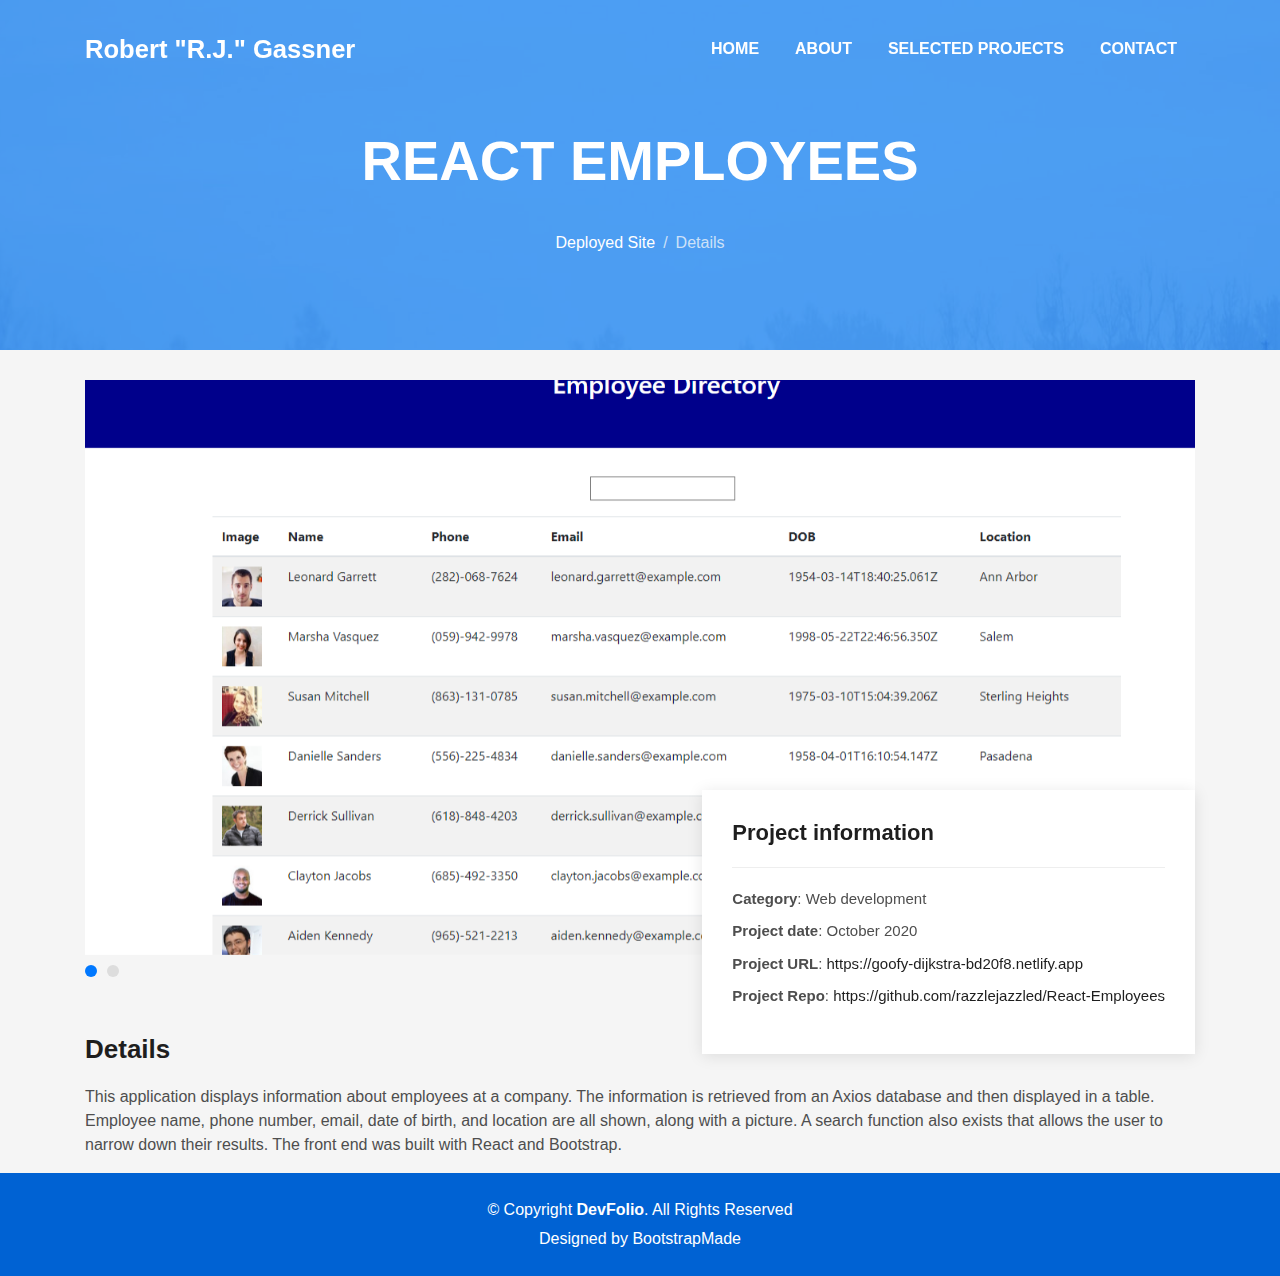
<file: react-employee-details.html>
<!DOCTYPE html>
<html lang="en">

<head>
  <meta charset="utf-8">
  <meta content="width=device-width, initial-scale=1.0" name="viewport">

  <title>R.J. Gassner</title>
  <meta content="" name="descriptison">
  <meta content="" name="keywords">

  <!-- Favicons -->
  <link href="assets/img/favicon.png" rel="icon">
  <link href="assets/img/apple-touch-icon.png" rel="apple-touch-icon">

  <!-- Vendor CSS Files -->
  <link href="assets/vendor/bootstrap/css/bootstrap.min.css" rel="stylesheet">
  <link href="assets/vendor/font-awesome/css/font-awesome.min.css" rel="stylesheet">
  <link href="assets/vendor/ionicons/css/ionicons.min.css" rel="stylesheet">
  <link href="assets/vendor/owl.carousel/assets/owl.carousel.min.css" rel="stylesheet">
  <link href="assets/vendor/venobox/venobox.css" rel="stylesheet">

  <!-- Template Main CSS File -->
  <link href="assets/css/style.css" rel="stylesheet">

  <!-- =======================================================
  * Template Name: DevFolio - v2.3.0
  * Template URL: https://bootstrapmade.com/devfolio-bootstrap-portfolio-html-template/
  * Author: BootstrapMade.com
  * License: https://bootstrapmade.com/license/
  ======================================================== -->
</head>

<body id="page-top">

  <!-- ======= Header/ Navbar ======= -->
  <nav class="navbar navbar-b navbar-trans navbar-expand-md fixed-top" id="mainNav">
    <div class="container">
      <a class="navbar-brand js-scroll" href="#page-top">Robert "R.J." Gassner</a>
      <button class="navbar-toggler collapsed" type="button" data-toggle="collapse" data-target="#navbarDefault" aria-controls="navbarDefault" aria-expanded="false" aria-label="Toggle navigation">
        <span></span>
        <span></span>
        <span></span>
      </button>
      <div class="navbar-collapse collapse justify-content-end" id="navbarDefault">
        <ul class="navbar-nav">
          <li class="nav-item">
            <a class="nav-link js-scroll active" href="index.html">Home</a>
          </li>
          <li class="nav-item">
            <a class="nav-link js-scroll" href="index.html#about">About</a>
          </li>
          <li class="nav-item">
            <a class="nav-link js-scroll" href="index.html#work">Selected Projects</a>
          </li>
          <li class="nav-item">
            <a class="nav-link js-scroll" href="index.html#contact">Contact</a>
          </li>
        </ul>
      </div>
    </div>
  </nav>

  <div class="intro intro-single route bg-image" style="background-image: url(assets/img/overlay-bg.jpg)">
    <div class="overlay-mf"></div>
    <div class="intro-content display-table">
      <div class="table-cell">
        <div class="container">
          <h2 class="intro-title mb-4">React Employees</h2>
          <ol class="breadcrumb d-flex justify-content-center">
            <li class="breadcrumb-item">
              <a href="https://goofy-dijkstra-bd20f8.netlify.app">Deployed Site</a>
            </li>
           
            <li class="breadcrumb-item active">Details</li>
          </ol>
        </div>
      </div>
    </div>
  </div>

  <main id="main">

    <!-- ======= Portfolio Details Section ======= -->
    <section class="portfolio-details">
      <div class="container">

        <div class="portfolio-details-container">

          <div class="owl-carousel portfolio-details-carousel">
            <img src="assets/img/RE.png" class="img-fluid" alt="The application's main page. A table listing each employee and showing a picture and relevant information">
            <img src="assets/img/re-search.png" class="img-fluid" alt="The same table, but with a search in progress, thus only showing the employees whose information matches the search.">
           
          </div>

          <div class="portfolio-info">
            <h3>Project information</h3>
            <ul>
              <li><strong>Category</strong>: Web development</li>
              <li><strong>Project date</strong>: October 2020</li>
              <li><strong>Project URL</strong>: <a href="https://goofy-dijkstra-bd20f8.netlify.app">https://goofy-dijkstra-bd20f8.netlify.app</a></li>
              <li><strong>Project Repo</strong>: <a href="https://github.com/razzlejazzled/React-Employees">https://github.com/razzlejazzled/React-Employees</a></li>
            </ul>
          </div>

        </div>

        <div class="portfolio-description">
          <h2>Details</h2>
          <p>
            This application displays information about employees at a company. The information is retrieved from an Axios database and then displayed in a table. Employee name, phone number, email, date of birth, and location are all shown, along with a picture. A search function also exists that allows the user to narrow down their results. The front end was built with React and Bootstrap. 
          </p>
        </div>
      </div>
    </section><!-- End Portfolio Details Section -->

  </main><!-- End #main -->

  <!-- ======= Footer ======= -->
  <footer>
    <div class="container">
      <div class="row">
        <div class="col-sm-12">
          <div class="copyright-box">
            <p class="copyright">&copy; Copyright <strong>DevFolio</strong>. All Rights Reserved</p>
            <div class="credits">
              <!--
              All the links in the footer should remain intact.
              You can delete the links only if you purchased the pro version.
              Licensing information: https://bootstrapmade.com/license/
              Purchase the pro version with working PHP/AJAX contact form: https://bootstrapmade.com/buy/?theme=DevFolio
            -->
              Designed by <a href="https://bootstrapmade.com/">BootstrapMade</a>
            </div>
          </div>
        </div>
      </div>
    </div>
  </footer><!-- End  Footer -->

  <a href="#" class="back-to-top"><i class="fa fa-chevron-up"></i></a>
  <div id="preloader"></div>

  <!-- Vendor JS Files -->
  <script src="assets/vendor/jquery/jquery.min.js"></script>
  <script src="assets/vendor/bootstrap/js/bootstrap.bundle.min.js"></script>
  <script src="assets/vendor/jquery.easing/jquery.easing.min.js"></script>
  <script src="assets/vendor/php-email-form/validate.js"></script>
  <script src="assets/vendor/waypoints/jquery.waypoints.min.js"></script>
  <script src="assets/vendor/counterup/jquery.counterup.min.js"></script>
  <script src="assets/vendor/owl.carousel/owl.carousel.min.js"></script>
  <script src="assets/vendor/typed.js/typed.min.js"></script>
  <script src="assets/vendor/venobox/venobox.min.js"></script>

  <!-- Template Main JS File -->
  <script src="assets/js/main.js"></script>

</body>

</html>
</file>
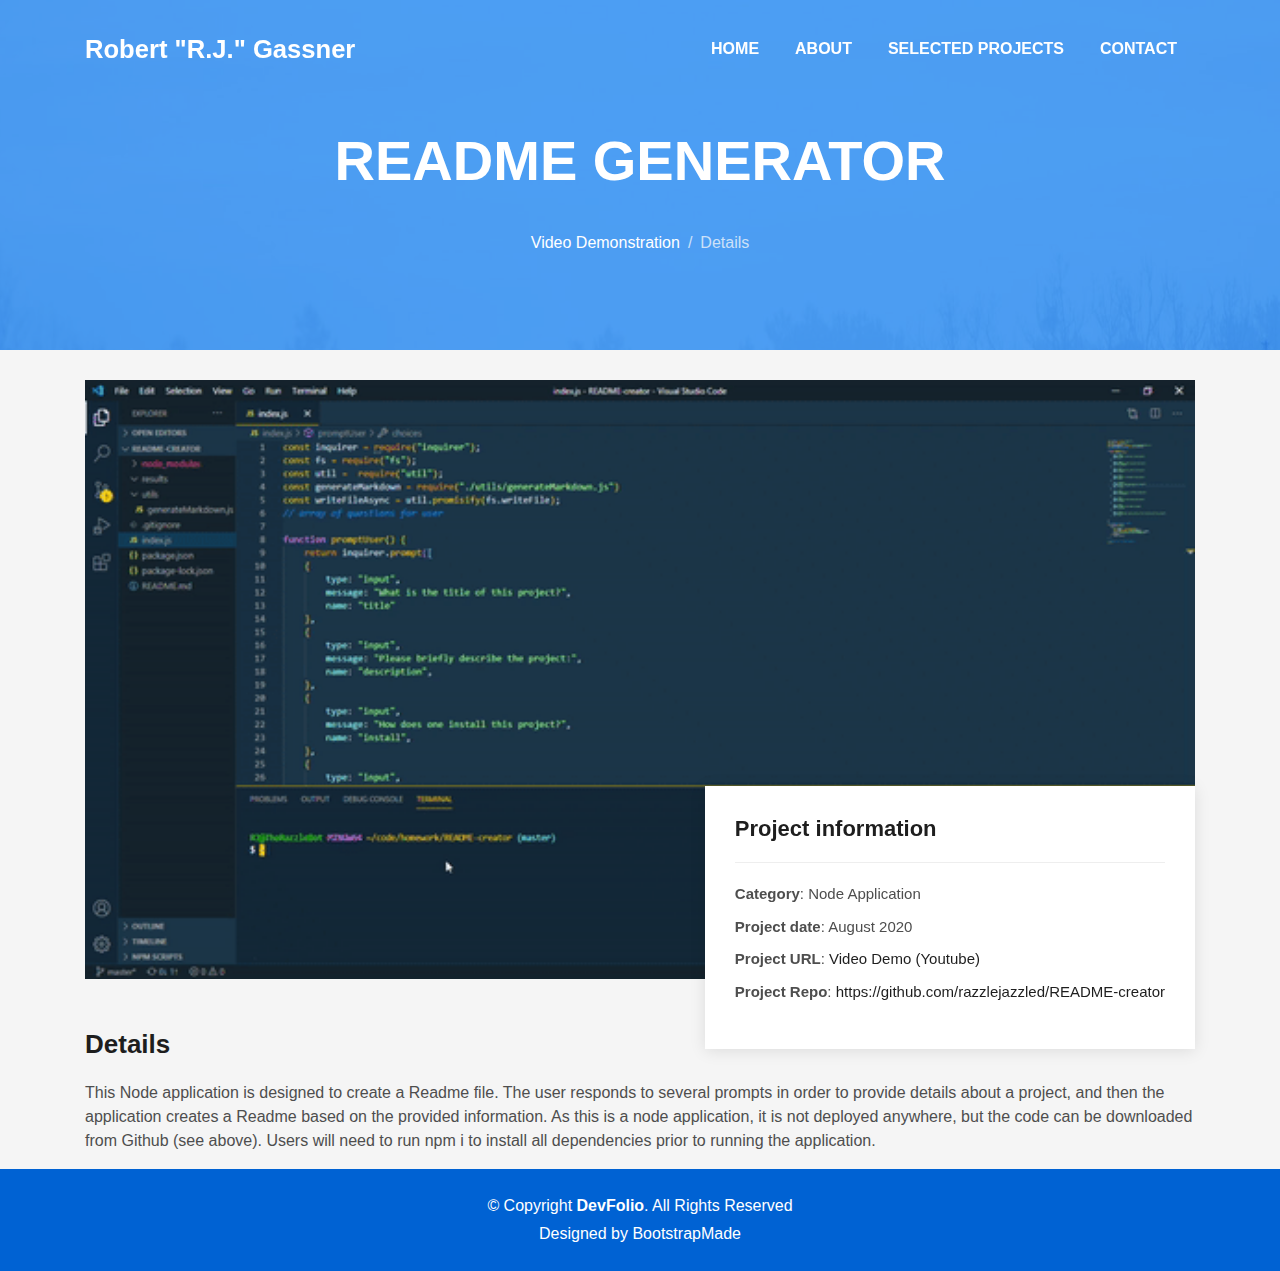
<file: readme-details.html>
<!DOCTYPE html>
<html lang="en">

<head>
  <meta charset="utf-8">
  <meta content="width=device-width, initial-scale=1.0" name="viewport">

  <title>R.J. Gassner</title>
  <meta content="" name="descriptison">
  <meta content="" name="keywords">

  <!-- Favicons -->
  <link href="assets/img/favicon.png" rel="icon">
  <link href="assets/img/apple-touch-icon.png" rel="apple-touch-icon">

  <!-- Vendor CSS Files -->
  <link href="assets/vendor/bootstrap/css/bootstrap.min.css" rel="stylesheet">
  <link href="assets/vendor/font-awesome/css/font-awesome.min.css" rel="stylesheet">
  <link href="assets/vendor/ionicons/css/ionicons.min.css" rel="stylesheet">
  <link href="assets/vendor/owl.carousel/assets/owl.carousel.min.css" rel="stylesheet">
  <link href="assets/vendor/venobox/venobox.css" rel="stylesheet">

  <!-- Template Main CSS File -->
  <link href="assets/css/style.css" rel="stylesheet">

  <!-- =======================================================
  * Template Name: DevFolio - v2.3.0
  * Template URL: https://bootstrapmade.com/devfolio-bootstrap-portfolio-html-template/
  * Author: BootstrapMade.com
  * License: https://bootstrapmade.com/license/
  ======================================================== -->
</head>

<body id="page-top">

  <!-- ======= Header/ Navbar ======= -->
  <nav class="navbar navbar-b navbar-trans navbar-expand-md fixed-top" id="mainNav">
    <div class="container">
      <a class="navbar-brand js-scroll" href="#page-top">Robert "R.J." Gassner</a>
      <button class="navbar-toggler collapsed" type="button" data-toggle="collapse" data-target="#navbarDefault" aria-controls="navbarDefault" aria-expanded="false" aria-label="Toggle navigation">
        <span></span>
        <span></span>
        <span></span>
      </button>
      <div class="navbar-collapse collapse justify-content-end" id="navbarDefault">
        <ul class="navbar-nav">
          <li class="nav-item">
            <a class="nav-link js-scroll active" href="index.html">Home</a>
          </li>
          <li class="nav-item">
            <a class="nav-link js-scroll" href="index.html#about">About</a>
          </li>
          <li class="nav-item">
            <a class="nav-link js-scroll" href="index.html#work">Selected Projects</a>
          </li>
          <li class="nav-item">
            <a class="nav-link js-scroll" href="index.html#contact">Contact</a>
          </li>
        </ul>
      </div>
    </div>
  </nav>

  <div class="intro intro-single route bg-image" style="background-image: url(assets/img/overlay-bg.jpg)">
    <div class="overlay-mf"></div>
    <div class="intro-content display-table">
      <div class="table-cell">
        <div class="container">
          <h2 class="intro-title mb-4">Readme Generator</h2>
          <ol class="breadcrumb d-flex justify-content-center">
            <li class="breadcrumb-item">
              <a href="https://www.youtube.com/watch?v=o9jW6jhYkJw&feature=youtu.be">Video Demonstration</a>
            </li>
            <li class="breadcrumb-item active">Details</li>
          </ol>
        </div>
      </div>
    </div>
  </div>

  <main id="main">

    <!-- ======= Portfolio Details Section ======= -->
    <section class="portfolio-details">
      <div class="container">

        <div class="portfolio-details-container">

          <div class="owl-carousel portfolio-details-carousel">
            <img src="assets/img/README_gif.gif" class="img-fluid" alt="A gif showing the operation of the application's cli interface">
            
          </div>

          <div class="portfolio-info">
            <h3>Project information</h3>
            <ul>
              <li><strong>Category</strong>: Node Application</li>
              <li><strong>Project date</strong>: August 2020</li>
              <li><strong>Project URL</strong>: <a href="https://www.youtube.com/watch?v=o9jW6jhYkJw&feature=youtu.be">Video Demo (Youtube)</a></li>
              <li><strong>Project Repo</strong>: <a href="https://github.com/razzlejazzled/README-creator">https://github.com/razzlejazzled/README-creator</a></li>
            </ul>
          </div>

        </div>

        <div class="portfolio-description">
          <h2>Details</h2>
          <p>
            This Node application is designed to create a Readme file. The user responds to several prompts in order to provide details about a project, and then the application creates a Readme based on the provided information. As this is a node application, it is not deployed anywhere, but the code can be downloaded from Github (see above). Users will need to run npm i to install all dependencies prior to running the application. 
          </p>
        </div>
      </div>
    </section><!-- End Portfolio Details Section -->

  </main><!-- End #main -->

  <!-- ======= Footer ======= -->
  <footer>
    <div class="container">
      <div class="row">
        <div class="col-sm-12">
          <div class="copyright-box">
            <p class="copyright">&copy; Copyright <strong>DevFolio</strong>. All Rights Reserved</p>
            <div class="credits">
              <!--
              All the links in the footer should remain intact.
              You can delete the links only if you purchased the pro version.
              Licensing information: https://bootstrapmade.com/license/
              Purchase the pro version with working PHP/AJAX contact form: https://bootstrapmade.com/buy/?theme=DevFolio
            -->
              Designed by <a href="https://bootstrapmade.com/">BootstrapMade</a>
            </div>
          </div>
        </div>
      </div>
    </div>
  </footer><!-- End  Footer -->

  <a href="#" class="back-to-top"><i class="fa fa-chevron-up"></i></a>
  <div id="preloader"></div>

  <!-- Vendor JS Files -->
  <script src="assets/vendor/jquery/jquery.min.js"></script>
  <script src="assets/vendor/bootstrap/js/bootstrap.bundle.min.js"></script>
  <script src="assets/vendor/jquery.easing/jquery.easing.min.js"></script>
  <script src="assets/vendor/php-email-form/validate.js"></script>
  <script src="assets/vendor/waypoints/jquery.waypoints.min.js"></script>
  <script src="assets/vendor/counterup/jquery.counterup.min.js"></script>
  <script src="assets/vendor/owl.carousel/owl.carousel.min.js"></script>
  <script src="assets/vendor/typed.js/typed.min.js"></script>
  <script src="assets/vendor/venobox/venobox.min.js"></script>

  <!-- Template Main JS File -->
  <script src="assets/js/main.js"></script>

</body>

</html>
</file>
<file: assets/vendor/venobox/venobox.css>
/* ------ venobox.css --------*/
.vbox-overlay *, .vbox-overlay *:before, .vbox-overlay *:after{
    -webkit-backface-visibility: hidden;
    -webkit-box-sizing:border-box;
    -moz-box-sizing:border-box;
    box-sizing:border-box;
}
.vbox-overlay * { 
    -webkit-backface-visibility: visible;
    backface-visibility: visible;
}
.vbox-overlay{
    display: -webkit-flex;
    display: flex;
    -webkit-flex-direction: column;
    flex-direction: column;
    -webkit-justify-content: center;
    justify-content: center;
    -webkit-align-items: center;
    align-items: center;
    position: fixed;
    left: 0;
    top: 0;
    bottom: 0;
    right: 0;
    z-index: 999999;
}

/* ----- navigation ----- */
.vbox-title{
    width: 100%;
    height: 40px;
    float: left;
    text-align: center;
    line-height: 28px;
    font-size: 12px;
    padding: 6px 50px;
    overflow: hidden;
    position: fixed;
    display: none;
    left: 0;
    z-index: 89;
}
.vbox-close{
    cursor: pointer;
    position: fixed;
    top: -1px;
    right: 0;
    width: 50px;
    height: 40px;
    padding: 6px;
    display: block;
    background-position:10px center;
    overflow: hidden;
    font-size: 24px;
    line-height: 1;
    text-align: center;
    z-index: 99;
}
.vbox-left{
    cursor: pointer;
    position: fixed;
    left: 0;
    height: 40px;
    overflow: hidden;
    line-height: 28px;
    font-size: 12px;
    z-index: 99;
    display: flex;
    align-items:center;
}
.vbox-num{
    display: inline-block;
    margin: 6px 0 6px 15px;
}
/* ----- Social share ----- */
.vbox-share{
    line-height: 28px;
    font-size: 12px;
    overflow: hidden;
    position: fixed;
    left: 0;
    z-index: 98;
    display: flex;
    align-items:center;
    justify-content: center;
    width: 100%;
    text-align: center;
}
.vbox-share svg{
    max-height: 28px;
    width: 28px;
    z-index: 10;
    margin-left: 12px;
    margin-top: 6px;
    margin-bottom: 6px;
    vertical-align: middle;
}


/* ----- navigation ARROWS ----- */
.vbox-next, .vbox-prev{
    position: fixed;
    top: 50%;
    margin-top: -15px;
    overflow: hidden;
    cursor: pointer;
    display: block;
    width: 45px;
    height: 45px;
    z-index: 99;
}
.vbox-next span, .vbox-prev span{
    position: relative;
    width: 20px;
    height: 20px;
    border: 2px solid transparent;
    border-top-color: #B6B6B6;
    border-right-color: #B6B6B6;
    text-indent: -100px;
    position: absolute;
    top: 8px;
    display: block;
}
.vbox-prev{
    left: 15px;
}
.vbox-next{
    right: 15px;
}
.vbox-prev span{
    left: 10px;
    -ms-transform: rotate(-135deg);
    -webkit-transform: rotate(-135deg);
    transform: rotate(-135deg);
}
.vbox-next span{
    -ms-transform: rotate(45deg);
    -webkit-transform: rotate(45deg);
    transform: rotate(45deg);
    right: 10px;
}
/* ------- inline window ------ */
.vbox-inline{
    width: 420px;
    height: 315px;
    height: 70vh;
    padding: 10px;
    background: #fff;
    margin: 0 auto;
    overflow: auto;
    text-align: left;
}
/* ------- Video & iFrames window ------ */
.venoframe{
    max-width: 100%;
    width: 100%;
    border: none;
    width: 100%;
    height: 260px;
    height: 70vh;
}
.venoframe.vbvid{
    height: 260px;
}
@media (min-width: 768px) {
    .venoframe, .vbox-inline{
        width: 90%;
        height: 360px;
        height: 70vh;
    }
    .venoframe.vbvid{
        width: 640px;
        height: 360px;
    }
}
@media (min-width: 992px) {
    .venoframe, .vbox-inline{
        max-width: 1200px;
        width: 80%;
        height: 540px;
        height: 70vh;
    }
    .venoframe.vbvid{
        width: 960px;
        height: 540px;
    }
}
/* 
Please do NOT edit this part! 
or at least read this note: http://i.imgur.com/7C0ws9e.gif
*/
.vbox-open{
    overflow: hidden;
}
.vbox-container{
    position: absolute;
    left: 0;
    right: 0;
    top: 0;
    bottom: 0;
    overflow-x: hidden;
    overflow-y: scroll;
    overflow-scrolling: touch;
    -webkit-overflow-scrolling: touch;
    z-index: 20;
    max-height: 100%;

}

.vbox-content{
    text-align: center;
    float: left;
    width: 100%;
    position: relative;
    overflow: hidden;
    padding: 20px 4%;
}
.vbox-container img{
    max-width: 100%;
    height: auto;
}
.vbox-figlio{
    box-shadow: 0 0 12px rgba(0,0,0,0.19), 0 6px 6px rgba(0,0,0,0.23);
    max-width: 100%;
    text-align: initial;
}
img.vbox-figlio{
    -webkit-user-select: none;
-khtml-user-select: none;
-moz-user-select: none;
-o-user-select: none;
user-select: none;
}
.vbox-content.swipe-left{
    margin-left: -200px !important;
}
.vbox-content.swipe-right{
    margin-left: 200px !important;
}
.vbox-animated{
    webkit-transition: margin 300ms ease-out;
    transition: margin 300ms ease-out;
}

/* ---------- preloader ----------
 * SPINKIT 
 * http://tobiasahlin.com/spinkit/
-------------------------------- */
.sk-double-bounce,.sk-rotating-plane{width:40px;height:40px;margin:40px auto}.sk-rotating-plane{background-color:#333;-webkit-animation:sk-rotatePlane 1.2s infinite ease-in-out;animation:sk-rotatePlane 1.2s infinite ease-in-out}@-webkit-keyframes sk-rotatePlane{0%{-webkit-transform:perspective(120px) rotateX(0) rotateY(0);transform:perspective(120px) rotateX(0) rotateY(0)}50%{-webkit-transform:perspective(120px) rotateX(-180.1deg) rotateY(0);transform:perspective(120px) rotateX(-180.1deg) rotateY(0)}100%{-webkit-transform:perspective(120px) rotateX(-180deg) rotateY(-179.9deg);transform:perspective(120px) rotateX(-180deg) rotateY(-179.9deg)}}@keyframes sk-rotatePlane{0%{-webkit-transform:perspective(120px) rotateX(0) rotateY(0);transform:perspective(120px) rotateX(0) rotateY(0)}50%{-webkit-transform:perspective(120px) rotateX(-180.1deg) rotateY(0);transform:perspective(120px) rotateX(-180.1deg) rotateY(0)}100%{-webkit-transform:perspective(120px) rotateX(-180deg) rotateY(-179.9deg);transform:perspective(120px) rotateX(-180deg) rotateY(-179.9deg)}}.sk-double-bounce{position:relative}.sk-double-bounce .sk-child{width:100%;height:100%;border-radius:50%;background-color:#333;opacity:.6;position:absolute;top:0;left:0;-webkit-animation:sk-doubleBounce 2s infinite ease-in-out;animation:sk-doubleBounce 2s infinite ease-in-out}.sk-chasing-dots .sk-child,.sk-spinner-pulse,.sk-three-bounce .sk-child{background-color:#333;border-radius:100%}.sk-double-bounce .sk-double-bounce2{-webkit-animation-delay:-1s;animation-delay:-1s}@-webkit-keyframes sk-doubleBounce{0%,100%{-webkit-transform:scale(0);transform:scale(0)}50%{-webkit-transform:scale(1);transform:scale(1)}}@keyframes sk-doubleBounce{0%,100%{-webkit-transform:scale(0);transform:scale(0)}50%{-webkit-transform:scale(1);transform:scale(1)}}.sk-wave{margin:40px auto;width:50px;height:40px;text-align:center;font-size:10px}.sk-wave .sk-rect{background-color:#333;height:100%;width:6px;display:inline-block;-webkit-animation:sk-waveStretchDelay 1.2s infinite ease-in-out;animation:sk-waveStretchDelay 1.2s infinite ease-in-out}.sk-wave .sk-rect1{-webkit-animation-delay:-1.2s;animation-delay:-1.2s}.sk-wave .sk-rect2{-webkit-animation-delay:-1.1s;animation-delay:-1.1s}.sk-wave .sk-rect3{-webkit-animation-delay:-1s;animation-delay:-1s}.sk-wave .sk-rect4{-webkit-animation-delay:-.9s;animation-delay:-.9s}.sk-wave .sk-rect5{-webkit-animation-delay:-.8s;animation-delay:-.8s}@-webkit-keyframes sk-waveStretchDelay{0%,100%,40%{-webkit-transform:scaleY(.4);transform:scaleY(.4)}20%{-webkit-transform:scaleY(1);transform:scaleY(1)}}@keyframes sk-waveStretchDelay{0%,100%,40%{-webkit-transform:scaleY(.4);transform:scaleY(.4)}20%{-webkit-transform:scaleY(1);transform:scaleY(1)}}.sk-wandering-cubes{margin:40px auto;width:40px;height:40px;position:relative}.sk-wandering-cubes .sk-cube{background-color:#333;width:10px;height:10px;position:absolute;top:0;left:0;-webkit-animation:sk-wanderingCube 1.8s ease-in-out -1.8s infinite both;animation:sk-wanderingCube 1.8s ease-in-out -1.8s infinite both}.sk-chasing-dots,.sk-spinner-pulse{width:40px;height:40px;margin:40px auto}.sk-wandering-cubes .sk-cube2{-webkit-animation-delay:-.9s;animation-delay:-.9s}@-webkit-keyframes sk-wanderingCube{0%{-webkit-transform:rotate(0);transform:rotate(0)}25%{-webkit-transform:translateX(30px) rotate(-90deg) scale(.5);transform:translateX(30px) rotate(-90deg) scale(.5)}50%{-webkit-transform:translateX(30px) translateY(30px) rotate(-179deg);transform:translateX(30px) translateY(30px) rotate(-179deg)}50.1%{-webkit-transform:translateX(30px) translateY(30px) rotate(-180deg);transform:translateX(30px) translateY(30px) rotate(-180deg)}75%{-webkit-transform:translateX(0) translateY(30px) rotate(-270deg) scale(.5);transform:translateX(0) translateY(30px) rotate(-270deg) scale(.5)}100%{-webkit-transform:rotate(-360deg);transform:rotate(-360deg)}}@keyframes sk-wanderingCube{0%{-webkit-transform:rotate(0);transform:rotate(0)}25%{-webkit-transform:translateX(30px) rotate(-90deg) scale(.5);transform:translateX(30px) rotate(-90deg) scale(.5)}50%{-webkit-transform:translateX(30px) translateY(30px) rotate(-179deg);transform:translateX(30px) translateY(30px) rotate(-179deg)}50.1%{-webkit-transform:translateX(30px) translateY(30px) rotate(-180deg);transform:translateX(30px) translateY(30px) rotate(-180deg)}75%{-webkit-transform:translateX(0) translateY(30px) rotate(-270deg) scale(.5);transform:translateX(0) translateY(30px) rotate(-270deg) scale(.5)}100%{-webkit-transform:rotate(-360deg);transform:rotate(-360deg)}}.sk-spinner-pulse{-webkit-animation:sk-pulseScaleOut 1s infinite ease-in-out;animation:sk-pulseScaleOut 1s infinite ease-in-out}@-webkit-keyframes sk-pulseScaleOut{0%{-webkit-transform:scale(0);transform:scale(0)}100%{-webkit-transform:scale(1);transform:scale(1);opacity:0}}@keyframes sk-pulseScaleOut{0%{-webkit-transform:scale(0);transform:scale(0)}100%{-webkit-transform:scale(1);transform:scale(1);opacity:0}}.sk-chasing-dots{position:relative;text-align:center;-webkit-animation:sk-chasingDotsRotate 2s infinite linear;animation:sk-chasingDotsRotate 2s infinite linear}.sk-chasing-dots .sk-child{width:60%;height:60%;display:inline-block;position:absolute;top:0;-webkit-animation:sk-chasingDotsBounce 2s infinite ease-in-out;animation:sk-chasingDotsBounce 2s infinite ease-in-out}.sk-chasing-dots .sk-dot2{top:auto;bottom:0;-webkit-animation-delay:-1s;animation-delay:-1s}@-webkit-keyframes sk-chasingDotsRotate{100%{-webkit-transform:rotate(360deg);transform:rotate(360deg)}}@keyframes sk-chasingDotsRotate{100%{-webkit-transform:rotate(360deg);transform:rotate(360deg)}}@-webkit-keyframes sk-chasingDotsBounce{0%,100%{-webkit-transform:scale(0);transform:scale(0)}50%{-webkit-transform:scale(1);transform:scale(1)}}@keyframes sk-chasingDotsBounce{0%,100%{-webkit-transform:scale(0);transform:scale(0)}50%{-webkit-transform:scale(1);transform:scale(1)}}.sk-three-bounce{margin:40px auto;width:80px;text-align:center}.sk-three-bounce .sk-child{width:20px;height:20px;display:inline-block;-webkit-animation:sk-three-bounce 1.4s ease-in-out 0s infinite both;animation:sk-three-bounce 1.4s ease-in-out 0s infinite both}.sk-circle .sk-child:before,.sk-fading-circle .sk-circle:before{display:block;border-radius:100%;content:'';background-color:#333}.sk-three-bounce .sk-bounce1{-webkit-animation-delay:-.32s;animation-delay:-.32s}.sk-three-bounce .sk-bounce2{-webkit-animation-delay:-.16s;animation-delay:-.16s}@-webkit-keyframes sk-three-bounce{0%,100%,80%{-webkit-transform:scale(0);transform:scale(0)}40%{-webkit-transform:scale(1);transform:scale(1)}}@keyframes sk-three-bounce{0%,100%,80%{-webkit-transform:scale(0);transform:scale(0)}40%{-webkit-transform:scale(1);transform:scale(1)}}.sk-circle{margin:40px auto;width:40px;height:40px;position:relative}.sk-circle .sk-child{width:100%;height:100%;position:absolute;left:0;top:0}.sk-circle .sk-child:before{margin:0 auto;width:15%;height:15%;-webkit-animation:sk-circleBounceDelay 1.2s infinite ease-in-out both;animation:sk-circleBounceDelay 1.2s infinite ease-in-out both}.sk-circle .sk-circle2{-webkit-transform:rotate(30deg);-ms-transform:rotate(30deg);transform:rotate(30deg)}.sk-circle .sk-circle3{-webkit-transform:rotate(60deg);-ms-transform:rotate(60deg);transform:rotate(60deg)}.sk-circle .sk-circle4{-webkit-transform:rotate(90deg);-ms-transform:rotate(90deg);transform:rotate(90deg)}.sk-circle .sk-circle5{-webkit-transform:rotate(120deg);-ms-transform:rotate(120deg);transform:rotate(120deg)}.sk-circle .sk-circle6{-webkit-transform:rotate(150deg);-ms-transform:rotate(150deg);transform:rotate(150deg)}.sk-circle .sk-circle7{-webkit-transform:rotate(180deg);-ms-transform:rotate(180deg);transform:rotate(180deg)}.sk-circle .sk-circle8{-webkit-transform:rotate(210deg);-ms-transform:rotate(210deg);transform:rotate(210deg)}.sk-circle .sk-circle9{-webkit-transform:rotate(240deg);-ms-transform:rotate(240deg);transform:rotate(240deg)}.sk-circle .sk-circle10{-webkit-transform:rotate(270deg);-ms-transform:rotate(270deg);transform:rotate(270deg)}.sk-circle .sk-circle11{-webkit-transform:rotate(300deg);-ms-transform:rotate(300deg);transform:rotate(300deg)}.sk-circle .sk-circle12{-webkit-transform:rotate(330deg);-ms-transform:rotate(330deg);transform:rotate(330deg)}.sk-circle .sk-circle2:before{-webkit-animation-delay:-1.1s;animation-delay:-1.1s}.sk-circle .sk-circle3:before{-webkit-animation-delay:-1s;animation-delay:-1s}.sk-circle .sk-circle4:before{-webkit-animation-delay:-.9s;animation-delay:-.9s}.sk-circle .sk-circle5:before{-webkit-animation-delay:-.8s;animation-delay:-.8s}.sk-circle .sk-circle6:before{-webkit-animation-delay:-.7s;animation-delay:-.7s}.sk-circle .sk-circle7:before{-webkit-animation-delay:-.6s;animation-delay:-.6s}.sk-circle .sk-circle8:before{-webkit-animation-delay:-.5s;animation-delay:-.5s}.sk-circle .sk-circle9:before{-webkit-animation-delay:-.4s;animation-delay:-.4s}.sk-circle .sk-circle10:before{-webkit-animation-delay:-.3s;animation-delay:-.3s}.sk-circle .sk-circle11:before{-webkit-animation-delay:-.2s;animation-delay:-.2s}.sk-circle .sk-circle12:before{-webkit-animation-delay:-.1s;animation-delay:-.1s}@-webkit-keyframes sk-circleBounceDelay{0%,100%,80%{-webkit-transform:scale(0);transform:scale(0)}40%{-webkit-transform:scale(1);transform:scale(1)}}@keyframes sk-circleBounceDelay{0%,100%,80%{-webkit-transform:scale(0);transform:scale(0)}40%{-webkit-transform:scale(1);transform:scale(1)}}.sk-cube-grid{width:40px;height:40px;margin:40px auto}.sk-cube-grid .sk-cube{width:33.33%;height:33.33%;background-color:#333;float:left;-webkit-animation:sk-cubeGridScaleDelay 1.3s infinite ease-in-out;animation:sk-cubeGridScaleDelay 1.3s infinite ease-in-out}.sk-cube-grid .sk-cube1{-webkit-animation-delay:.2s;animation-delay:.2s}.sk-cube-grid .sk-cube2{-webkit-animation-delay:.3s;animation-delay:.3s}.sk-cube-grid .sk-cube3{-webkit-animation-delay:.4s;animation-delay:.4s}.sk-cube-grid .sk-cube4{-webkit-animation-delay:.1s;animation-delay:.1s}.sk-cube-grid .sk-cube5{-webkit-animation-delay:.2s;animation-delay:.2s}.sk-cube-grid .sk-cube6{-webkit-animation-delay:.3s;animation-delay:.3s}.sk-cube-grid .sk-cube7{-webkit-animation-delay:0ms;animation-delay:0ms}.sk-cube-grid .sk-cube8{-webkit-animation-delay:.1s;animation-delay:.1s}.sk-cube-grid .sk-cube9{-webkit-animation-delay:.2s;animation-delay:.2s}@-webkit-keyframes sk-cubeGridScaleDelay{0%,100%,70%{-webkit-transform:scale3D(1,1,1);transform:scale3D(1,1,1)}35%{-webkit-transform:scale3D(0,0,1);transform:scale3D(0,0,1)}}@keyframes sk-cubeGridScaleDelay{0%,100%,70%{-webkit-transform:scale3D(1,1,1);transform:scale3D(1,1,1)}35%{-webkit-transform:scale3D(0,0,1);transform:scale3D(0,0,1)}}.sk-fading-circle{margin:40px auto;width:40px;height:40px;position:relative}.sk-fading-circle .sk-circle{width:100%;height:100%;position:absolute;left:0;top:0}.sk-fading-circle .sk-circle:before{margin:0 auto;width:15%;height:15%;-webkit-animation:sk-circleFadeDelay 1.2s infinite ease-in-out both;animation:sk-circleFadeDelay 1.2s infinite ease-in-out both}.sk-fading-circle .sk-circle2{-webkit-transform:rotate(30deg);-ms-transform:rotate(30deg);transform:rotate(30deg)}.sk-fading-circle .sk-circle3{-webkit-transform:rotate(60deg);-ms-transform:rotate(60deg);transform:rotate(60deg)}.sk-fading-circle .sk-circle4{-webkit-transform:rotate(90deg);-ms-transform:rotate(90deg);transform:rotate(90deg)}.sk-fading-circle .sk-circle5{-webkit-transform:rotate(120deg);-ms-transform:rotate(120deg);transform:rotate(120deg)}.sk-fading-circle .sk-circle6{-webkit-transform:rotate(150deg);-ms-transform:rotate(150deg);transform:rotate(150deg)}.sk-fading-circle .sk-circle7{-webkit-transform:rotate(180deg);-ms-transform:rotate(180deg);transform:rotate(180deg)}.sk-fading-circle .sk-circle8{-webkit-transform:rotate(210deg);-ms-transform:rotate(210deg);transform:rotate(210deg)}.sk-fading-circle .sk-circle9{-webkit-transform:rotate(240deg);-ms-transform:rotate(240deg);transform:rotate(240deg)}.sk-fading-circle .sk-circle10{-webkit-transform:rotate(270deg);-ms-transform:rotate(270deg);transform:rotate(270deg)}.sk-fading-circle .sk-circle11{-webkit-transform:rotate(300deg);-ms-transform:rotate(300deg);transform:rotate(300deg)}.sk-fading-circle .sk-circle12{-webkit-transform:rotate(330deg);-ms-transform:rotate(330deg);transform:rotate(330deg)}.sk-fading-circle .sk-circle2:before{-webkit-animation-delay:-1.1s;animation-delay:-1.1s}.sk-fading-circle .sk-circle3:before{-webkit-animation-delay:-1s;animation-delay:-1s}.sk-fading-circle .sk-circle4:before{-webkit-animation-delay:-.9s;animation-delay:-.9s}.sk-fading-circle .sk-circle5:before{-webkit-animation-delay:-.8s;animation-delay:-.8s}.sk-fading-circle .sk-circle6:before{-webkit-animation-delay:-.7s;animation-delay:-.7s}.sk-fading-circle .sk-circle7:before{-webkit-animation-delay:-.6s;animation-delay:-.6s}.sk-fading-circle .sk-circle8:before{-webkit-animation-delay:-.5s;animation-delay:-.5s}.sk-fading-circle .sk-circle9:before{-webkit-animation-delay:-.4s;animation-delay:-.4s}.sk-fading-circle .sk-circle10:before{-webkit-animation-delay:-.3s;animation-delay:-.3s}.sk-fading-circle .sk-circle11:before{-webkit-animation-delay:-.2s;animation-delay:-.2s}.sk-fading-circle .sk-circle12:before{-webkit-animation-delay:-.1s;animation-delay:-.1s}@-webkit-keyframes sk-circleFadeDelay{0%,100%,39%{opacity:0}40%{opacity:1}}@keyframes sk-circleFadeDelay{0%,100%,39%{opacity:0}40%{opacity:1}}.sk-folding-cube{margin:40px auto;width:40px;height:40px;position:relative;-webkit-transform:rotateZ(45deg);transform:rotateZ(45deg)}.sk-folding-cube .sk-cube{float:left;width:50%;height:50%;position:relative;-webkit-transform:scale(1.1);-ms-transform:scale(1.1);transform:scale(1.1)}.sk-folding-cube .sk-cube:before{content:'';position:absolute;top:0;left:0;width:100%;height:100%;background-color:#333;-webkit-animation:sk-foldCubeAngle 2.4s infinite linear both;animation:sk-foldCubeAngle 2.4s infinite linear both;-webkit-transform-origin:100% 100%;-ms-transform-origin:100% 100%;transform-origin:100% 100%}.sk-folding-cube .sk-cube2{-webkit-transform:scale(1.1) rotateZ(90deg);transform:scale(1.1) rotateZ(90deg)}.sk-folding-cube .sk-cube3{-webkit-transform:scale(1.1) rotateZ(180deg);transform:scale(1.1) rotateZ(180deg)}.sk-folding-cube .sk-cube4{-webkit-transform:scale(1.1) rotateZ(270deg);transform:scale(1.1) rotateZ(270deg)}.sk-folding-cube .sk-cube2:before{-webkit-animation-delay:.3s;animation-delay:.3s}.sk-folding-cube .sk-cube3:before{-webkit-animation-delay:.6s;animation-delay:.6s}.sk-folding-cube .sk-cube4:before{-webkit-animation-delay:.9s;animation-delay:.9s}@-webkit-keyframes sk-foldCubeAngle{0%,10%{-webkit-transform:perspective(140px) rotateX(-180deg);transform:perspective(140px) rotateX(-180deg);opacity:0}25%,75%{-webkit-transform:perspective(140px) rotateX(0);transform:perspective(140px) rotateX(0);opacity:1}100%,90%{-webkit-transform:perspective(140px) rotateY(180deg);transform:perspective(140px) rotateY(180deg);opacity:0}}@keyframes sk-foldCubeAngle{0%,10%{-webkit-transform:perspective(140px) rotateX(-180deg);transform:perspective(140px) rotateX(-180deg);opacity:0}25%,75%{-webkit-transform:perspective(140px) rotateX(0);transform:perspective(140px) rotateX(0);opacity:1}100%,90%{-webkit-transform:perspective(140px) rotateY(180deg);transform:perspective(140px) rotateY(180deg);opacity:0}}
</file>
<file: assets/css/style.css>
/**
* Template Name: DevFolio - v2.3.0
* Template URL: https://bootstrapmade.com/devfolio-bootstrap-portfolio-html-template/
* Author: BootstrapMade.com
* License: https://bootstrapmade.com/license/
*/

/*--------------------------------------------------------------
# General
--------------------------------------------------------------*/
body {
  background-color: #f5f5f5;
  color: #4e4e4e;
}

h1,
h2,
h3,
h4,
h5,
h6 {
  color: #1e1e1e;
}

a {
  color: #1e1e1e;
  transition: all 0.5s ease-in-out;
}

a:hover {
  color: #0078ff;
  text-decoration: none;
  transition: all 0.5s ease-in-out;
}

.p-r {
  position: relative;
}

.color-a {
  color: #0078ff;
}

.color-d {
  color: #f5f5f5;
}

.color-text-a {
  color: #4e4e4e;
}

.box-shadow, .paralax-mf, .service-box, .work-box, .card-blog {
  box-shadow: 0 13px 8px -10px rgba(0, 0, 0, 0.1);
}

.box-shadow-a, .button:hover {
  box-shadow: 0 0 0 4px #cde1f8;
}

.display-5 {
  font-size: 2.5rem;
  font-weight: 300;
  line-height: 1.1;
}

.display-6 {
  font-size: 2rem;
  font-weight: 300;
  line-height: 1.1;
}

.avatar {
  width: 32px;
  height: 32px;
  margin-right: 4px;
  overflow: hidden;
}

.bg-image {
  background-repeat: no-repeat;
  background-attachment: fixed;
  background-size: cover;
  background-position: center center;
}

@media (max-width: 1024px) {
  .bg-image {
    background-attachment: scroll;
  }
}

.overlay-mf {
  background-color: #0078ff;
}

.overlay-mf {
  position: absolute;
  top: 0;
  left: 0px;
  padding: 0;
  height: 100%;
  width: 100%;
  opacity: .7;
}

.paralax-mf {
  position: relative;
  padding: 8rem 0;
}

.display-table {
  width: 100%;
  height: 100%;
  display: table;
}

.table-cell {
  display: table-cell;
  vertical-align: middle;
}

/*--/ Sections /--*/
.sect-4 {
  padding: 4rem 0;
}

.sect-pt4 {
  padding-top: 4rem;
}

.sect-mt4 {
  margin-top: 4rem;
}

/*--/ Title s /--*/
.title-s {
  font-weight: 600;
  color: #1e1e1e;
  font-size: 1.1rem;
}

/*--/ Title A /--*/
.title-box {
  margin-bottom: 4rem;
}

.title-a {
  font-size: 3rem;
  font-weight: bold;
  text-transform: uppercase;
}

.subtitle-a {
  color: #4e4e4e;
}

.line-mf {
  width: 40px;
  height: 5px;
  background-color: #0078ff;
  margin: 0 auto;
}

/*--/ Title Left /--*/
.title-box-2 {
  margin-bottom: 3rem;
}

.title-left {
  font-size: 2rem;
  position: relative;
}

.title-left:before {
  content: '';
  position: absolute;
  height: 3px;
  background-color: #0078ff;
  width: 100px;
  bottom: -12px;
}

/*------/ Box /------*/
.box-pl2 {
  padding-left: 2rem;
}

.box-shadow-full {
  padding: 3rem 1.25rem;
  position: relative;
  background-color: #fff;
  margin-bottom: 3rem;
  z-index: 2;
  box-shadow: 0 1px 1px 0 rgba(0, 0, 0, 0.06), 0 2px 5px 0 rgba(0, 0, 0, 0.2);
}

@media (min-width: 768px) {
  .box-shadow-full {
    padding: 3rem;
  }
}

/*------/ Socials /------*/
.socials {
  padding: 1.5rem 0;
}

.socials ul li {
  display: inline-block;
}

.socials .ico-circle {
  height: 40px;
  width: 40px;
  font-size: 1.7rem;
  border-radius: 50%;
  line-height: 1.4;
  margin: 0 15px 0 0;
  box-shadow: 0 0 0 3px #0078ff;
  transition: all 500ms ease;
}

.socials .ico-circle:hover {
  background-color: #0078ff;
  color: #fff;
  box-shadow: 0 0 0 3px #cde1f8;
  transition: all 500ms ease;
}

/*------/ Ul resect /------*/
.ul-resect, .socials ul, .list-ico, .blog-wrapper .post-meta ul, .box-comments .list-comments, .widget-sidebar .list-sidebar, .widget-tags ul {
  list-style: none;
  padding-left: 0;
  margin-bottom: 0;
}

.list-ico {
  line-height: 2;
}

.list-ico span {
  color: #0078ff;
  margin-right: 10px;
}

/*------/ Ico Circle /------*/
.ico-circle {
  height: 100px;
  width: 100px;
  font-size: 2rem;
  border-radius: 50%;
  line-height: 1.55;
  margin: 0 auto;
  text-align: center;
  box-shadow: 0 0 0 10px #0078ff;
  display: block;
}

/*------/ Owl Carousel /------*/
.owl-theme .owl-dots {
  text-align: center;
  margin-top: 18px;
}

.owl-theme .owl-dots .owl-dot {
  display: inline-block;
}

.owl-theme .owl-dots .owl-dot span {
  width: 18px;
  height: 7px;
  margin: 5px 5px;
  background: #cde1f8;
  border: 0px solid #cde1f8;
  display: block;
  transition: all 0.6s ease-in-out;
  cursor: pointer;
}

.owl-theme .owl-dots .owl-dot:hover span {
  background-color: #cde1f8;
}

.owl-theme .owl-dots .owl-dot.active span {
  background-color: #1B1B1B;
  width: 25px;
}

/*--/ Scrolltop s /--*/
.scrolltop-mf {
  position: relative;
  display: none;
}

.scrolltop-mf span {
  z-index: 999;
  position: fixed;
  width: 42px;
  height: 42px;
  background-color: #0078ff;
  opacity: .7;
  font-size: 1.6rem;
  line-height: 1.5;
  text-align: center;
  color: #fff;
  top: auto;
  left: auto;
  right: 30px;
  bottom: 50px;
  cursor: pointer;
  border-radius: 50%;
}

/*------/ Back to top button /------*/
.back-to-top {
  position: fixed;
  display: none;
  background: #0078ff;
  color: #fff;
  width: 44px;
  height: 44px;
  text-align: center;
  line-height: 1;
  font-size: 16px;
  border-radius: 50%;
  right: 15px;
  bottom: 15px;
  transition: background 0.5s;
  z-index: 11;
}

.back-to-top i {
  padding-top: 12px;
  color: #fff;
}

@media (max-width: 768px) {
  .back-to-top {
    bottom: 15px;
  }
}

/*------/ Prelaoder /------*/
#preloader {
  position: fixed;
  top: 0;
  left: 0;
  right: 0;
  bottom: 0;
  z-index: 9999;
  overflow: hidden;
  background: #fff;
}

#preloader:before {
  content: "";
  position: fixed;
  top: calc(50% - 30px);
  left: calc(50% - 30px);
  border: 6px solid #f2f2f2;
  border-top: 6px solid #0078ff;
  border-radius: 50%;
  width: 60px;
  height: 60px;
  -webkit-animation: animate-preloader 1s linear infinite;
  animation: animate-preloader 1s linear infinite;
}

@-webkit-keyframes animate-preloader {
  0% {
    transform: rotate(0deg);
  }
  100% {
    transform: rotate(360deg);
  }
}

@keyframes animate-preloader {
  0% {
    transform: rotate(0deg);
  }
  100% {
    transform: rotate(360deg);
  }
}

/*------/ Button /------*/
.button {
  display: inline-block;
  padding: .3rem .6rem;
  text-align: center;
  vertical-align: middle;
  -webkit-user-select: none;
  -moz-user-select: none;
  -ms-user-select: none;
  user-select: none;
  font-size: 1rem;
  border-radius: .3rem;
  border: 1px solid transparent;
  transition: all 500ms ease;
  cursor: pointer;
}

.button:focus {
  outline: 0;
}

.button:hover {
  background-color: #0062d3;
  color: #fff;
  transition: all 500ms ease;
}

.button-a {
  background-color: #0078ff;
  color: #fff;
  border-color: #cde1f8;
}

.button-big {
  padding: .9rem 2.3rem;
  font-size: 1.2rem;
}

.button-rouded {
  border-radius: 5rem;
}

.btn-lg {
  padding: .5rem 1rem;
  font-size: 1.25rem;
  line-height: 1.5;
  border-radius: .3rem;
}

/*--------------------------------------------------------------
# Nav Bar
--------------------------------------------------------------*/
.navbar-b {
  transition: all .5s ease-in-out;
  background-color: transparent;
  padding-top: 1.563rem;
  padding-bottom: 1.563rem;
}

.navbar-b.navbar-reduce {
  box-shadow: 0px 6px 9px 0px rgba(0, 0, 0, 0.06);
}

.navbar-b.navbar-trans .nav-item, .navbar-b.navbar-reduce .nav-item {
  position: relative;
  padding-right: 10px;
  padding-left: 0;
}

@media (min-width: 768px) {
  .navbar-b.navbar-trans .nav-item, .navbar-b.navbar-reduce .nav-item {
    padding-left: 10px;
  }
}

.navbar-b.navbar-trans .nav-link, .navbar-b.navbar-reduce .nav-link {
  color: #fff;
  text-transform: uppercase;
  font-weight: 600;
}

.navbar-b.navbar-trans .nav-link:before, .navbar-b.navbar-reduce .nav-link:before {
  content: '';
  position: absolute;
  margin-left: 0px;
  width: 0%;
  bottom: 0;
  left: 0;
  height: 2px;
  transition: all 500ms ease;
}

@media (min-width: 768px) {
  .navbar-b.navbar-trans .nav-link:before, .navbar-b.navbar-reduce .nav-link:before {
    margin-left: 18px;
  }
}

.navbar-b.navbar-trans .nav-link:hover, .navbar-b.navbar-reduce .nav-link:hover {
  color: #1B1B1B;
}

.navbar-b.navbar-trans .nav-link:hover:before, .navbar-b.navbar-reduce .nav-link:hover:before {
  width: 35px;
}

.navbar-b.navbar-trans .show > .nav-link:before,
.navbar-b.navbar-trans .active > .nav-link:before,
.navbar-b.navbar-trans .nav-link.show:before,
.navbar-b.navbar-trans .nav-link.active:before, .navbar-b.navbar-reduce .show > .nav-link:before,
.navbar-b.navbar-reduce .active > .nav-link:before,
.navbar-b.navbar-reduce .nav-link.show:before,
.navbar-b.navbar-reduce .nav-link.active:before {
  width: 35px;
}

.navbar-b.navbar-trans .nav-link:before {
  background-color: #fff;
}

.navbar-b.navbar-trans .nav-link:hover {
  color: #fff;
}

.navbar-b.navbar-trans .show > .nav-link,
.navbar-b.navbar-trans .active > .nav-link,
.navbar-b.navbar-trans .nav-link.show,
.navbar-b.navbar-trans .nav-link.active {
  color: #fff;
}

.navbar-b.navbar-reduce {
  transition: all .5s ease-in-out;
  background-color: #fff;
  padding-top: 15px;
  padding-bottom: 15px;
}

.navbar-b.navbar-reduce .nav-link {
  color: #0078ff;
}

.navbar-b.navbar-reduce .nav-link:before {
  background-color: #0078ff;
}

.navbar-b.navbar-reduce .nav-link:hover {
  color: #0078ff;
}

.navbar-b.navbar-reduce .show > .nav-link,
.navbar-b.navbar-reduce .active > .nav-link,
.navbar-b.navbar-reduce .nav-link.show,
.navbar-b.navbar-reduce .nav-link.active {
  color: #0078ff;
}

.navbar-b.navbar-reduce .navbar-brand {
  color: #0078ff;
}

.navbar-b.navbar-reduce .navbar-toggler span {
  background-color: #1B1B1B;
}

.navbar-b .navbar-brand {
  color: #fff;
  font-size: 1.6rem;
  font-weight: 600;
}

.navbar-b .navbar-nav .dropdown-item.show .dropdown-menu,
.navbar-b .dropdown.show .dropdown-menu,
.navbar-b .dropdown-btn.show .dropdown-menu {
  transform: translate3d(0px, 0px, 0px);
  visibility: visible !important;
}

.navbar-b .dropdown-menu {
  margin: 1.12rem 0 0;
  border-radius: 0;
}

.navbar-b .dropdown-menu .dropdown-item {
  padding: .7rem 1.7rem;
  transition: all 500ms ease;
}

.navbar-b .dropdown-menu .dropdown-item:hover {
  background-color: #0078ff;
  color: #fff;
  transition: all 500ms ease;
}

.navbar-b .dropdown-menu .dropdown-item.active {
  background-color: #0078ff;
}

/*--/ Hamburger Navbar /--*/
.navbar-toggler {
  position: relative;
}

.navbar-toggler:focus,
.navbar-toggler:active {
  outline: 0;
}

.navbar-toggler span {
  display: block;
  background-color: #fff;
  height: 3px;
  width: 25px;
  margin-top: 4px;
  margin-bottom: 4px;
  transform: rotate(0deg);
  left: 0;
  opacity: 1;
}

.navbar-toggler span:nth-child(1),
.navbar-toggler span:nth-child(3) {
  transition: transform .35s ease-in-out;
}

.navbar-toggler:not(.collapsed) span:nth-child(1) {
  position: absolute;
  left: 12px;
  top: 10px;
  transform: rotate(135deg);
  opacity: 0.9;
}

.navbar-toggler:not(.collapsed) span:nth-child(2) {
  height: 12px;
  visibility: hidden;
  background-color: transparent;
}

.navbar-toggler:not(.collapsed) span:nth-child(3) {
  position: absolute;
  left: 12px;
  top: 10px;
  transform: rotate(-135deg);
  opacity: 0.9;
}

/*--------------------------------------------------------------
# Intro Section
--------------------------------------------------------------*/
.intro {
  height: 100vh;
  position: relative;
  color: #fff;
}

.intro .intro-content {
  text-align: center;
  position: absolute;
}

.intro .overlay-itro {
  background-color: rgba(0, 0, 0, 0.6);
  position: absolute;
  top: 0;
  left: 0px;
  padding: 0;
  height: 100%;
  width: 100%;
  opacity: .9;
}

.intro .intro-title {
  color: #fff;
  font-weight: 600;
  font-size: 3rem;
}

@media (min-width: 768px) {
  .intro .intro-title {
    font-size: 4.5rem;
  }
}

.intro .intro-subtitle {
  font-size: 1.5rem;
  font-weight: 300;
}

@media (min-width: 768px) {
  .intro .intro-subtitle {
    font-size: 2.5rem;
  }
}

.intro .text-slider-items {
  display: none;
}

.intro-single {
  height: 350px;
}

.intro-single .intro-content {
  margin-top: 30px;
}

.intro-single .intro-title {
  text-transform: uppercase;
  font-size: 3rem;
}

@media (min-width: 768px) {
  .intro-single .intro-title {
    font-size: 3.5rem;
  }
}

.intro-single .breadcrumb {
  background-color: transparent;
  color: #0078ff;
}

.intro-single .breadcrumb .breadcrumb-item:before {
  color: #cde1f8;
}

.intro-single .breadcrumb .breadcrumb-item.active {
  color: #cde1f8;
}

.intro-single .breadcrumb a {
  color: #fff;
}

/*--------------------------------------------------------------
# About
--------------------------------------------------------------*/
.about-mf .box-shadow-full {
  padding-top: 4rem;
  padding-bottom: 4rem;
}

.about-mf .about-img {
  margin-bottom: 2rem;
}

.about-mf .about-img img {
  margin-left: 10px;
}

@media (min-width: 767px) {
  .about-mf .box-pl2 {
    margin-top: 3rem;
    padding-left: 0rem;
  }
}

.skill-mf span {
  color: #4e4e4e;
}

.skill-mf .progress {
  background-color: #cde1f8;
  margin: .5rem 0 1.2rem 0;
  border-radius: 0;
  height: .7rem;
}

.skill-mf .progress .progress-bar {
  height: .7rem;
  background-color: #0078ff;
}
/*--------------------------------------------------------------
# Portfolio
--------------------------------------------------------------*/
.work-box {
  margin-bottom: 3rem;
  -webkit-backface-visibility: hidden;
  backface-visibility: hidden;
  background-color: #fff;
}

.work-box:hover img {
  transform: scale(1.3);
}

.work-img {
  display: block;
  overflow: hidden;
}

.work-img img {
  transition: all 1s;
}

.work-content {
  padding: 2rem 3% 1rem 4%;
}

.work-content .w-more {
  color: #4e4e4e;
  font-size: .8rem;
}

.work-content .w-more .w-ctegory {
  color: #0078ff;
}

.work-content .w-like {
  font-size: 2.5rem;
  color: #0078ff;
  float: right;
}

.work-content .w-like a {
  color: #0078ff;
}

.work-content .w-like .num-like {
  font-size: .7rem;
}

.w-title {
  font-size: 1.2rem;
}

/*--------------------------------------------------------------
# Portfolio Details
--------------------------------------------------------------*/
.portfolio-details {
  padding-top: 30px;
}

.portfolio-details .portfolio-details-container {
  position: relative;
}

.portfolio-details .portfolio-details-carousel {
  position: relative;
  z-index: 1;
}

.portfolio-details .portfolio-details-carousel .owl-nav, .portfolio-details .portfolio-details-carousel .owl-dots {
  margin-top: 5px;
  text-align: left;
}

.portfolio-details .portfolio-details-carousel .owl-dot {
  display: inline-block;
  margin: 0 10px 0 0;
  width: 12px;
  height: 12px;
  border-radius: 50%;
  background-color: #ddd !important;
}

.portfolio-details .portfolio-details-carousel .owl-dot.active {
  background-color: #0078ff !important;
}

.portfolio-details .portfolio-info {
  padding: 30px;
  position: absolute;
  right: 0;
  bottom: -70px;
  background: #fff;
  box-shadow: 0px 2px 15px rgba(0, 0, 0, 0.1);
  z-index: 2;
}

.portfolio-details .portfolio-info h3 {
  font-size: 22px;
  font-weight: 700;
  margin-bottom: 20px;
  padding-bottom: 20px;
  border-bottom: 1px solid #eee;
}

.portfolio-details .portfolio-info ul {
  list-style: none;
  padding: 0;
  font-size: 15px;
}

.portfolio-details .portfolio-info ul li + li {
  margin-top: 10px;
}

.portfolio-details .portfolio-description {
  padding-top: 50px;
}

.portfolio-details .portfolio-description h2 {
  width: 50%;
  font-size: 26px;
  font-weight: 700;
  margin-bottom: 20px;
}

.portfolio-details .portfolio-description p {
  padding: 0 0 0 0;
}

@media (max-width: 768px) {
  .portfolio-details .portfolio-description h2 {
    width: 100%;
  }
  .portfolio-details .portfolio-info {
    position: static;
    margin-top: 30px;
  }
}



/*--------------------------------------------------------------
# Contact
--------------------------------------------------------------*/
.footer-paralax {
  padding: 4rem 0 0 0;
}

.contact-mf {
  margin-top: 4rem;
}

@media (min-width: 767px) {
  .contact-mf .box-pl2 {
    margin-top: 3rem;
    padding-left: 0rem;
  }
}


@-webkit-keyframes animate-loading {
  0% {
    transform: rotate(0deg);
  }
  100% {
    transform: rotate(360deg);
  }
}

@keyframes animate-loading {
  0% {
    transform: rotate(0deg);
  }
  100% {
    transform: rotate(360deg);
  }
}


/*--------------------------------------------------------------
# Footer
--------------------------------------------------------------*/
footer {
  text-align: center;
  color: #fff;
  padding: 25px 0;
  background: #0062d3;
}

footer .copyright {
  margin-bottom: .3rem;
}

footer .credits {
  margin-bottom: 0;
}

footer .credits a {
  color: #fff;
}
</file>
